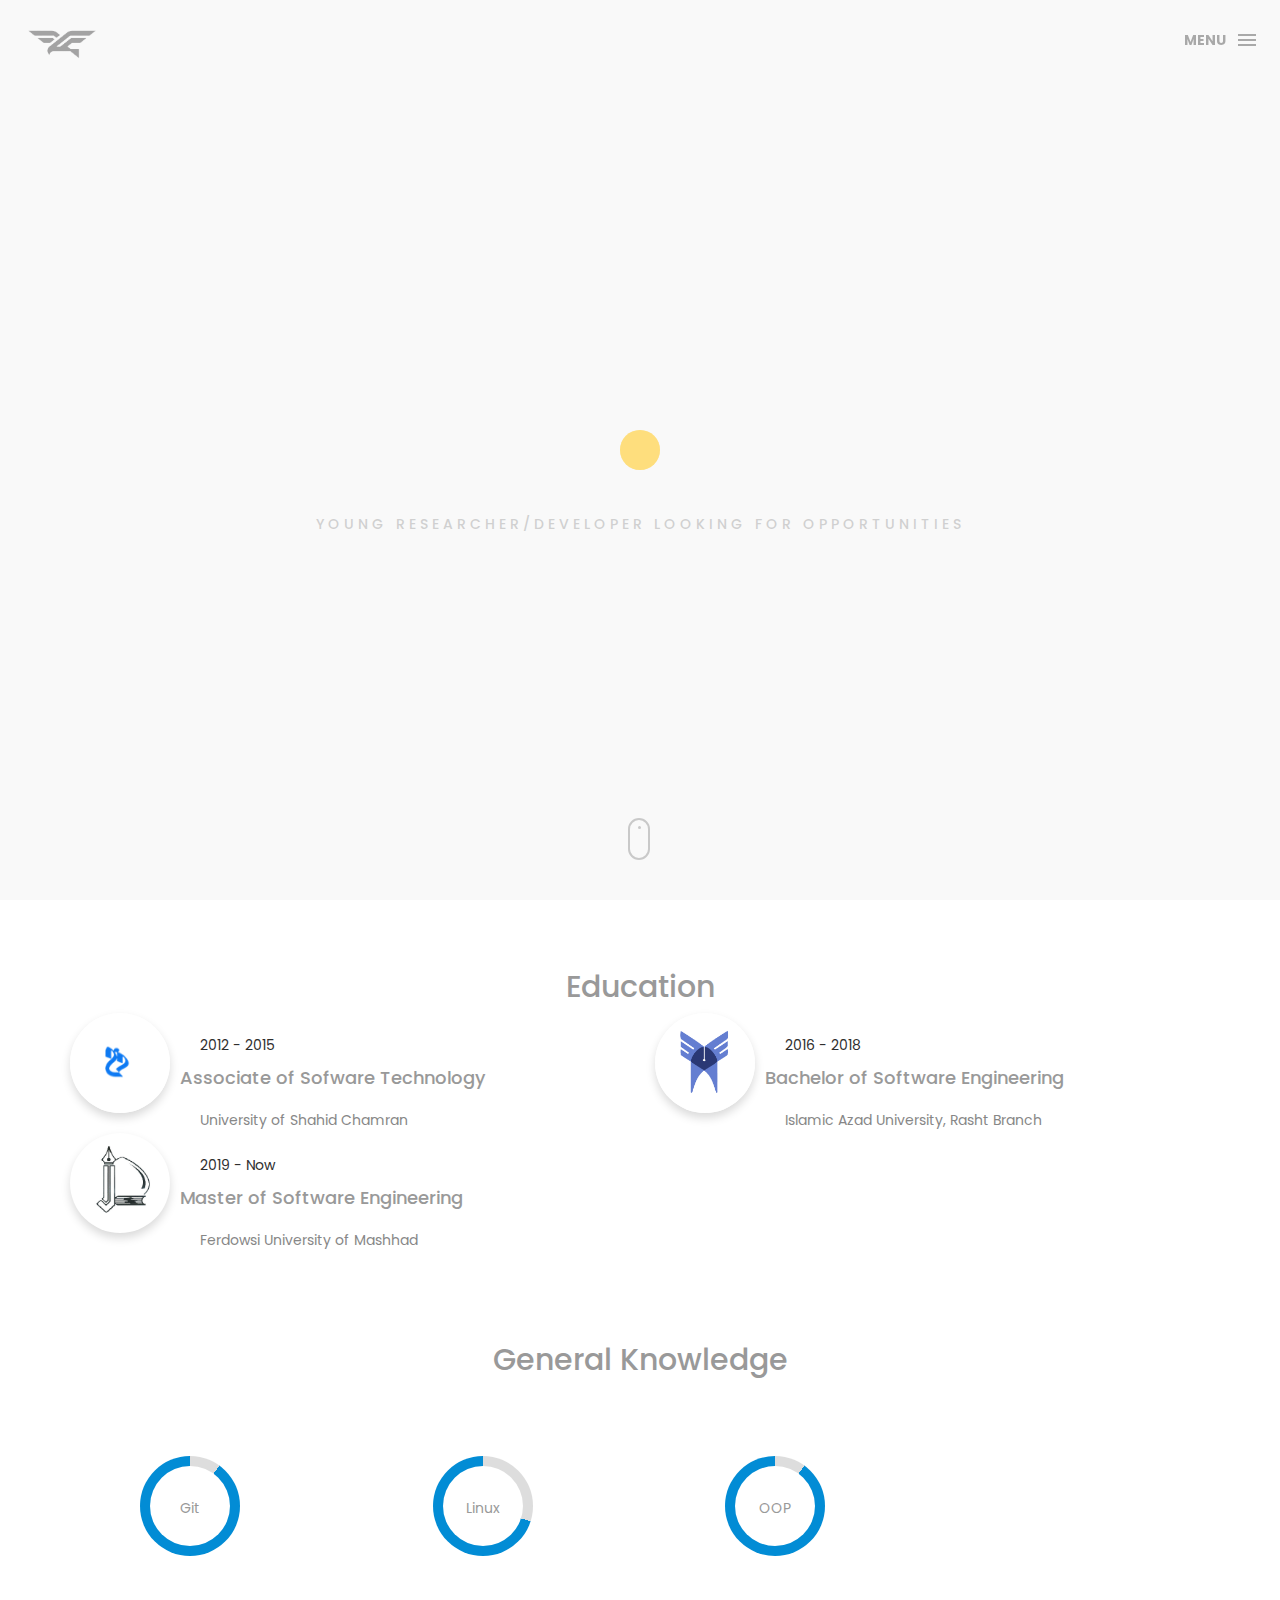
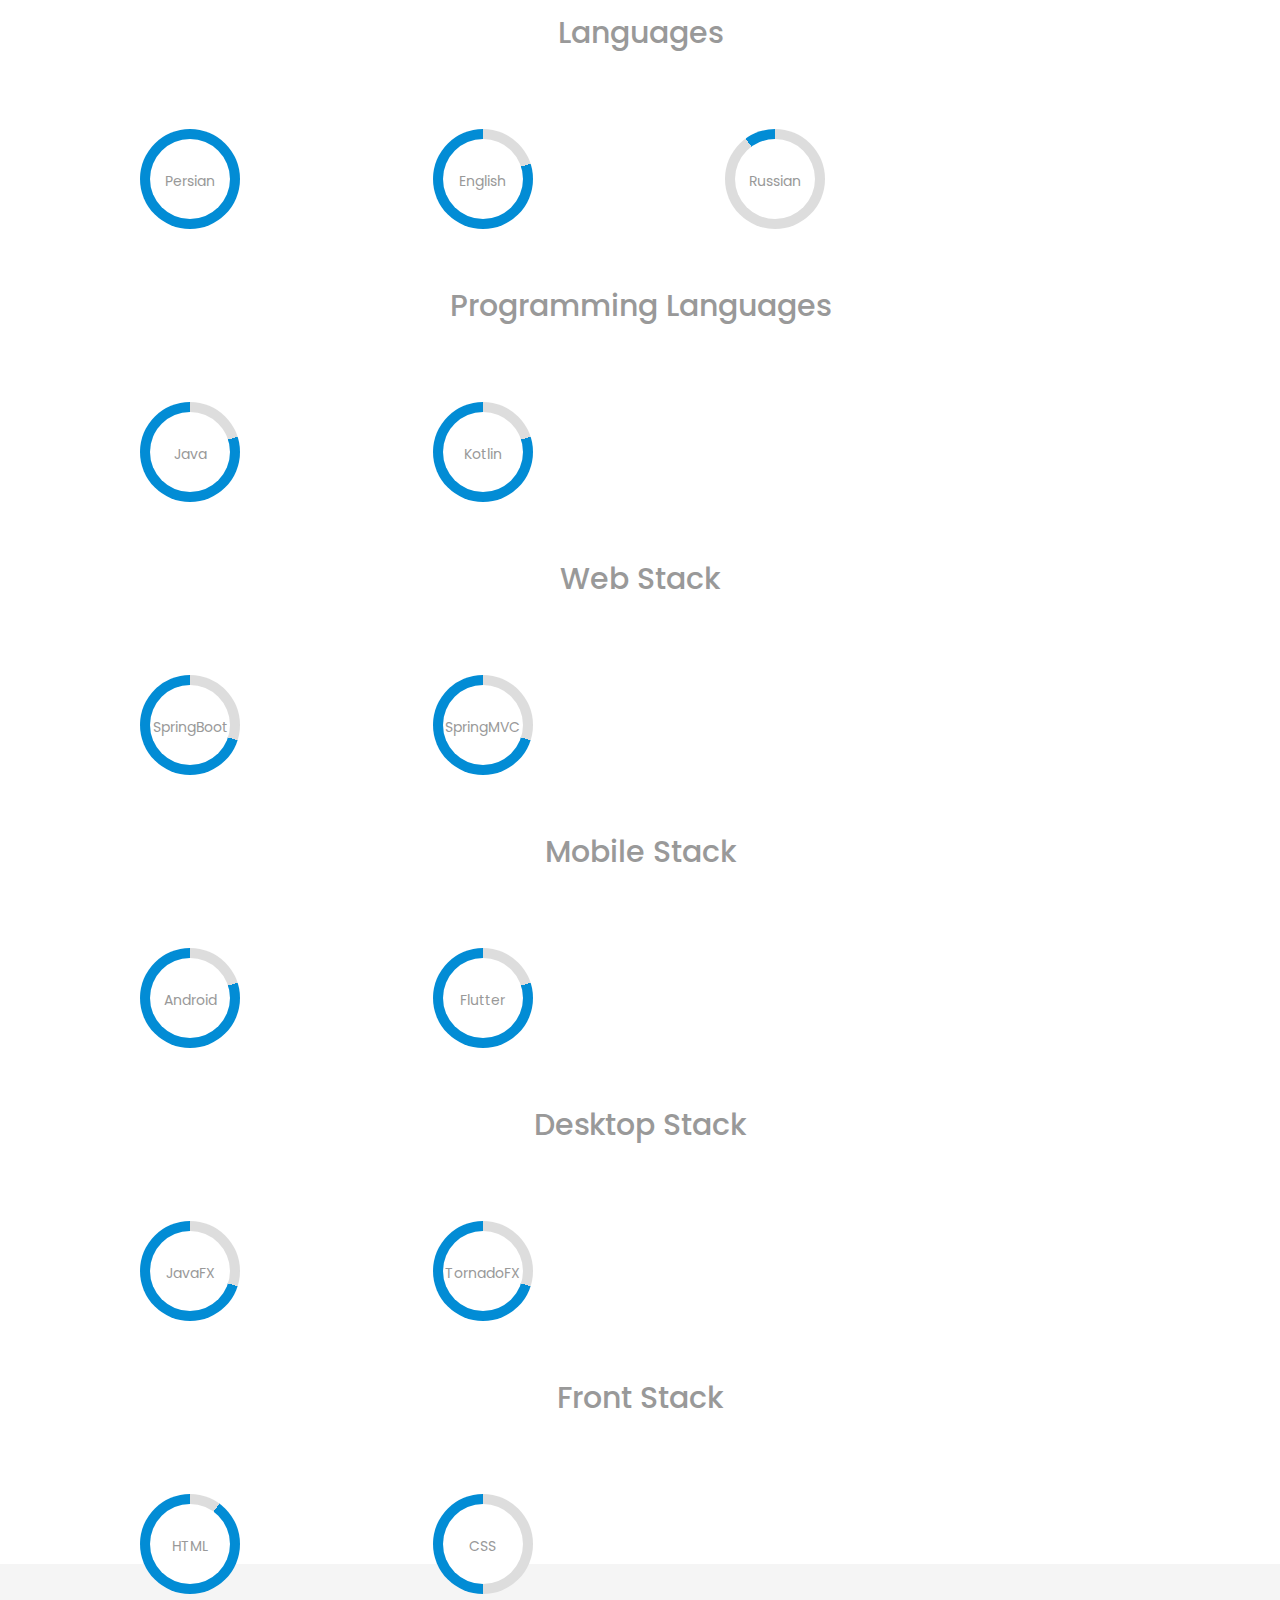
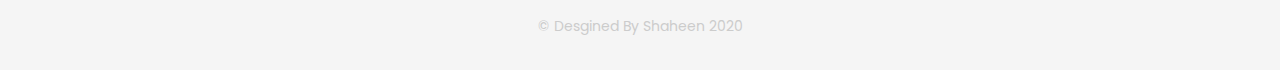
<file: index.html>
<!DOCTYPE html>
<html lang="en">

<head>
    <meta charset="utf-8">
    <meta http-equiv="X-UA-Compatible" content="IE=edge">
    <meta name="viewport" content="width=device-width, initial-scale=1">
    <!-- The above 3 meta tags *must* come first in the head; any other head content must come *after* these tags -->
    <title>Shaheen Zahedi Personal Intro.</title>
    <link rel="icon" href="img/fav.png" type="image/x-icon">

    <!-- Bootstrap -->
    <link href="css/bootstrap.min.css" rel="stylesheet">
    <link href="ionicons/css/ionicons.min.css" rel="stylesheet">
    <link href="css/skills.css" rel="stylesheet">

    <!-- main css -->
    <link href="css/style.css" rel="stylesheet">


    <!-- modernizr -->
    <script src="js/modernizr.js"></script>

    <!-- HTML5 shim and Respond.js for IE8 support of HTML5 elements and media queries -->
    <!-- WARNING: Respond.js doesn't work if you view the page via file:// -->
    <!--[if lt IE 9]>
      <script src="https://oss.maxcdn.com/html5shiv/3.7.2/html5shiv.min.js"></script>
      <script src="https://oss.maxcdn.com/respond/1.4.2/respond.min.js"></script>
    <![endif]-->
</head>

<body>

    <!-- Preloader -->
    <div id="preloader">
        <div class="pre-container">
            <div class="spinner">
                <div class="double-bounce1"></div>
                <div class="double-bounce2"></div>
            </div>
        </div>
    </div>
    <!-- end Preloader -->

    <div class="container-fluid">
        <!-- box header -->
        <header class="box-header">
            <div class="box-logo">
                <a href="index.html"><img src="img/logo.png" width="80" alt="Logo"></a>
            </div>
            <!-- box-nav -->
            <a class="box-primary-nav-trigger" href="#0">
                <span class="box-menu-text">Menu</span><span class="box-menu-icon"></span>
            </a>
            <!-- box-primary-nav-trigger -->
        </header>
        <!-- end box header -->

        <!-- nav -->
        <nav>
            <ul class="box-primary-nav">
                <li class="box-label">About me</li>

                <li><a href="index.html">Home</a> <i class="ion-ios-circle-filled color"></i></li>
                <li><a href="portfolio.html">Screenshots</a></li>
                <li><a href="blog.html">Articles</a></li>
                <li><a href="about.html">About me</a></li>
                <li><a href="contact.html">Contact me</a></li>



                <li class="box-label">Follow me</li>

                <li class="box-social"><a href="https://join.skype.com/invite/gCTrjP0ahNda"><i class="ion-social-skype"></i></a></li>
                <li class="box-social"><a href="https://www.instagram.com/shaheenzahedi/"><i class="ion-social-instagram-outline"></i></a></li>
                <li class="box-social"><a href="https://github.com/shaheenzahedi"><i class="ion-social-github"></i></a></li>
                <li class="box-social"><a href="https://www.linkedin.com/in/shaheen-zahedi"><i class="ion-social-linkedin"></i></a></li>
            </ul>
        </nav>
        <!-- end nav -->

        <!-- box-intro -->
        <section class="box-intro">
            <div class="table-cell">
                <h1 class="box-headline letters rotate-2">
                    <span class="box-words-wrapper">
                        <b class="is-visible">coding.</b>
                        <b>&nbsp;&nbsp;&nbsp;&nbsp;design.</b>
                        <b>research.</b>
                    </span>
		        </h1>
                <h5>Young researcher/developer looking for opportunities</h5>
            </div>

            <div class="mouse">
                <div class="scroll"></div>
            </div>
        </section>
        <!-- end box-intro -->
    </div>
    <!-- education -->
    <section class="section position-relative">
        <div class="container">
            <div class="row">
                <div class="col-lg-12 text-center">
                    <h2 class="section-title marginer">Education</h2>
                </div>
                <div class="col-lg-6 col-md-6 mb-80">
                    <div class="d-flex">
                        <div class="mr-lg-5 mr-3">
                            <img src="img/chamran.png"
                                 class="icon icon-light icon-bg bg-white shadow rounded-circle d-block"
                                 alt="chamran university">
                        </div>
                        <div>
                            <p class="text-dark mb-1">2012 - 2015</p>
                            <h4>Associate of Sofware Technology</h4>
                            <p class="mb-0 text-light">University of Shahid Chamran</p>
                        </div>
                    </div>
                </div>
                <div class="col-lg-6 col-md-6 mb-80">
                    <div class="d-flex">
                        <div class="mr-lg-5 mr-3">
                            <img src="img/iau.png"
                                 class="icon icon-light icon-bg bg-white shadow rounded-circle d-block"/>
                        </div>
                        <div>
                            <p class="text-dark mb-1">2016 - 2018</p>
                            <h4>Bachelor of Software Engineering</h4>
                            <p class="mb-0 text-light">Islamic Azad University, Rasht Branch</p>
                        </div>
                    </div>
                </div>
                <div class="col-lg-6 col-md-6 mb-80">
                    <div class="d-flex">
                        <div class="mr-lg-5 mr-3">
                            <img src="img/fum.png"
                                 class="icon icon-light icon-bg bg-white shadow rounded-circle d-block"></i>
                        </div>
                        <div>
                            <p class="text-dark mb-1">2019 - Now</p>
                            <h4>Master of Software Engineering</h4>
                            <p class="mb-0 text-light">Ferdowsi University of Mashhad</p>
                        </div>
                    </div>
                </div>

            </div>
        </div>
    </section>

    <!--Skills-->
    <section class="section">
        <div class="container">
            <div class="row">
                <div class="col-lg-12 text-center marginer">
                    <h2 class="section-title">General Knowledge</h2>
                </div>
                <div class="col-lg-3 col-sm-6 mb-4 mb-lg-0">
                    <div class="radialProgressBar progress-90">
                        <div class="overlay">Git</div>
                    </div>
                </div>
                <div class="col-lg-3 col-sm-6 mb-4 mb-lg-0">
                    <div class="radialProgressBar progress-70">
                        <div class="overlay">Linux</div>
                    </div>
                </div>
                <div class="col-lg-3 col-sm-6 mb-4 mb-lg-0">
                    <div class="radialProgressBar progress-90">
                        <div class="overlay">OOP</div>
                    </div>
                </div>

            </div>
            <div class="row">
                <div class="col-lg-12 text-center marginer">
                    <h2 class="section-title">Languages</h2>
                </div>
                <div class="col-lg-3 col-sm-6 mb-4 mb-lg-0">
                    <div class="radialProgressBar progress-100">
                        <div class="overlay">Persian</div>
                    </div>
                </div>
                <div class="col-lg-3 col-sm-6 mb-4 mb-lg-0">
                    <div class="radialProgressBar progress-80">
                        <div class="overlay">English</div>
                    </div>
                </div>
                <div class="col-lg-3 col-sm-6 mb-4 mb-lg-0">
                    <div class="radialProgressBar progress-10">
                        <div class="overlay">Russian</div>
                    </div>
                </div>
            </div>
            <div class="row">
                <div class="col-lg-12 text-center marginer">
                    <h2 class="section-title">Programming Languages</h2>
                </div>
                <div class="col-lg-3 col-sm-6 mb-4 mb-lg-0">
                    <div class="radialProgressBar progress-80">
                        <div class="overlay">Java</div>
                    </div>
                </div>
                <div class="col-lg-3 col-sm-6 mb-4 mb-lg-0">
                    <div class="radialProgressBar progress-80">
                        <div class="overlay">Kotlin</div>
                    </div>
                </div>
            </div>
            <div class="row">
                <div class="col-lg-12 text-center marginer">
                    <h2 class="section-title">Web Stack</h2>
                </div>
                <div class="col-lg-3 col-sm-6 mb-4 mb-lg-0">
                    <div class="radialProgressBar progress-70">
                        <div class="overlay">SpringBoot</div>
                    </div>
                </div>
                <div class="col-lg-3 col-sm-6 mb-4 mb-lg-0">
                    <div class="radialProgressBar progress-70">
                        <div class="overlay">SpringMVC</div>
                    </div>
                </div>
            </div>
            <div class="row">
                <div class="col-lg-12 text-center marginer">
                    <h2 class="section-title">Mobile Stack</h2>
                </div>

                <div class="col-lg-3 col-sm-6 mb-4 mb-lg-0">
                    <div class="radialProgressBar progress-80">
                        <div class="overlay">Android</div>
                    </div>
                </div>
                <div class="col-lg-3 col-sm-6 mb-4 mb-lg-0">
                    <div class="radialProgressBar progress-80">
                        <div class="overlay">Flutter</div>
                    </div>
                </div>
            </div>
            <div class="row">
                <div class="col-lg-12 text-center marginer">
                    <h2 class="section-title">Desktop Stack</h2>
                </div>
                <div class="col-lg-3 col-sm-6 mb-4 mb-lg-0">
                    <div class="radialProgressBar progress-70">
                        <div class="overlay">JavaFX</div>
                    </div>
                </div>
                <div class="col-lg-3 col-sm-6 mb-4 mb-lg-0">
                    <div class="radialProgressBar progress-70">
                        <div class="overlay">TornadoFX</div>
                    </div>
                </div>
            </div>
            <div class="row">
                <div class="col-lg-12 text-center marginer">
                    <h2 class="section-title">Front Stack</h2>
                </div>
                <div class="col-lg-3 col-sm-6 mb-4 mb-lg-0">
                    <div class="radialProgressBar progress-90">
                        <div class="overlay">HTML</div>
                    </div>
                </div>
                <div class="col-lg-3 col-sm-6 mb-4 mb-lg-0">
                    <div class="radialProgressBar progress-50">
                        <div class="overlay">CSS</div>
                    </div>
                </div>
            </div>

        </div>



    <!-- footer -->
    <footer>
        <div class="container-fluid">
            <p class="copyright">© Desgined By Shaheen 2020</p>
        </div>
    </footer>
    <!-- end footer -->

    <!-- back to top -->
    <a href="#0" class="cd-top"><i class="ion-android-arrow-up"></i></a>
    <!-- end back to top -->



    <!-- jQuery -->
    <script src="js/jquery-2.1.1.js"></script>
    <!--  plugins -->
    <script src="js/bootstrap.min.js"></script>
    <script src="js/menu.js"></script>
    <script src="js/animated-headline.js"></script>
    <script src="js/isotope.pkgd.min.js"></script>


    <!--  custom script -->
    <script src="js/custom.js"></script>
    
    <!-- google analytics  -->
    <script>
        (function (i, s, o, g, r, a, m) {
            i['GoogleAnalyticsObject'] = r;
            i[r] = i[r] || function () {
                (i[r].q = i[r].q || []).push(arguments)
            }, i[r].l = 1 * new Date();
            a = s.createElement(o),
                m = s.getElementsByTagName(o)[0];
            a.async = 1;
            a.src = g;
            m.parentNode.insertBefore(a, m)
        })(window, document, 'script', 'https://www.google-analytics.com/analytics.js', 'ga');

        ga('create', 'UA-76796224-1', 'auto');
        ga('send', 'pageview');
    </script>

</body>

</html>
</file>
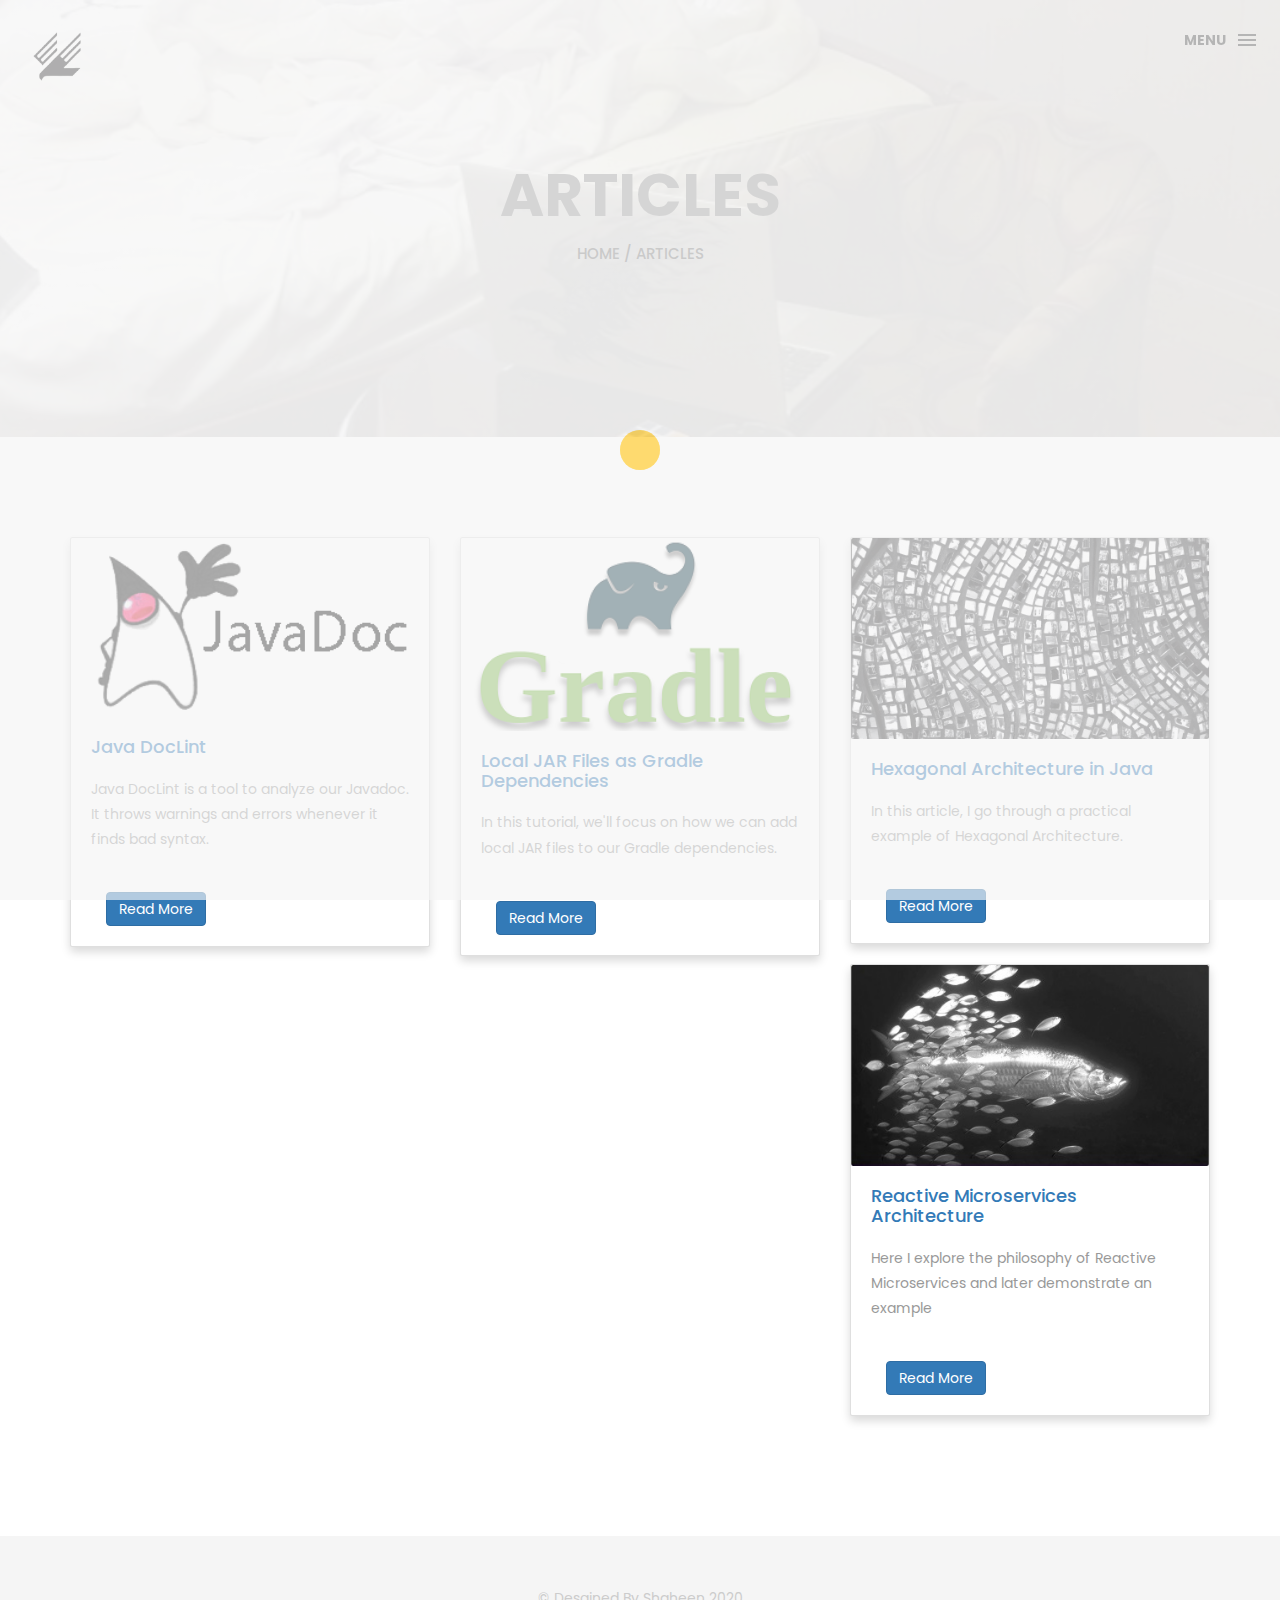
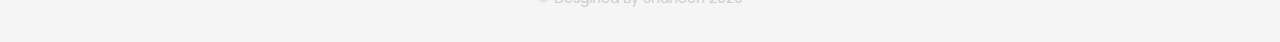
<file: blog.html>
<!DOCTYPE html>
<html lang="en">

<head>
    <meta charset="utf-8">
    <meta http-equiv="X-UA-Compatible" content="IE=edge">
    <meta name="viewport" content="width=device-width, initial-scale=1">
    <!-- The above 3 meta tags *must* come first in the head; any other head content must come *after* these tags -->

    <title>Personal Blog about recent events</title>
    <link rel="icon" href="img/fav.png" type="image/x-icon">

    <!-- Bootstrap -->
    <link href="css/bootstrap.min.css" rel="stylesheet">
    <link href="ionicons/css/ionicons.min.css" rel="stylesheet">

    <!-- main css -->
    <link href="css/style.css" rel="stylesheet">


    <!-- modernizr -->
    <script src="js/modernizr.js"></script>

    <!-- HTML5 shim and Respond.js for IE8 support of HTML5 elements and media queries -->
    <!-- WARNING: Respond.js doesn't work if you view the page via file:// -->
    <!--[if lt IE 9]>
    <script src="https://oss.maxcdn.com/html5shiv/3.7.2/html5shiv.min.js"></script>
    <script src="https://oss.maxcdn.com/respond/1.4.2/respond.min.js"></script>
    <![endif]-->
</head>

<body>

<!-- Preloader -->
<div id="preloader">
    <div class="pre-container">
        <div class="spinner">
            <div class="double-bounce1"></div>
            <div class="double-bounce2"></div>
        </div>
    </div>
</div>
<!-- end Preloader -->

<div class="container-fluid">
    <!-- box header -->
    <header class="box-header">
        <div class="box-logo">
            <a href="index.html"><img src="img/logo3.png" width="80" alt="Logo"></a>
        </div>
        <!-- box-nav -->
        <a class="box-primary-nav-trigger" href="#0">
            <span class="box-menu-text">Menu</span><span class="box-menu-icon"></span>
        </a>
        <!-- box-primary-nav-trigger -->
    </header>
    <!-- end box header -->

    <!-- nav -->
    <nav>
        <ul class="box-primary-nav">
            <li class="box-label">About me</li>

            <li><a href="index.html">Home</a></li>
            <li><a href="portfolio.html">portfolio</a></li>
            <li><a href="blog.html">articles</a><i class="ion-ios-circle-filled color"></i></li>
            <li><a href="about.html">About me</a></li>
            <li><a href="contact.html">contact me</a></li>


            <li class="box-label">Follow me</li>

            <li class="box-social"><a href="https://join.skype.com/invite/gCTrjP0ahNda"><i class="ion-social-skype"></i></a></li>
            <li class="box-social"><a href="https://www.instagram.com/shaheenzahedi/"><i class="ion-social-instagram-outline"></i></a></li>
            <li class="box-social"><a href="https://github.com/shaheenzahedi"><i class="ion-social-github"></i></a></li>
            <li class="box-social"><a href="https://www.linkedin.com/in/shaheen-zahedi"><i class="ion-social-linkedin"></i></a></li>
        </ul>
    </nav>
    <!-- end nav -->
</div>

<!-- top bar -->
<div class="top-bar">
    <h1>Articles</h1>
    <p><a href="#">Home</a> / Articles</p>
</div>
<!-- end top bar -->

<div class="container main-container">
    <!-- blog -->
    <section class="section">
        <div class="container">
            <div class="row">
                <div class="divcard col-lg-4 col-sm-6 mb-4">
                    <article class="card shadow">
                        <img class="rounded card-img-top" src="img/blog/javadoc.png" alt="post-thumb">
                        <div class="card-body">
                            <h4 class="card-title"><a class="text-dark" target="_blank" href="https://www.baeldung.com/java-doclint">Java DocLint</a>
                            </h4>
                            <p class="cars-text">Java DocLint is a tool to analyze our Javadoc. It throws warnings and errors whenever it finds bad syntax.</p>
                            <div class="col-md-12">
                                <a target="_blank" href="https://www.baeldung.com/java-doclint" class="btn btn-primary read-more">Read More</a>
                            </div>
                        </div>
                    </article>
                </div>
                <div class="divcard col-lg-4 col-sm-6 mb-4">
                    <article class="card shadow">
                        <img class="rounded card-img-top" src="img/blog/gradle.png" alt="post-thumb">
                        <div class="card-body">
                            <h4 class="card-title"><a class="text-dark" target="_blank" href="https://www.baeldung.com/gradle-dependencies-local-jar">Local JAR Files as Gradle Dependencies</a>
                            </h4>
                            <p class="cars-text">In this tutorial, we'll focus on how we can add local JAR files to our Gradle dependencies.</p>
                            <div class="col-md-12">
                                <a target="_blank" href="https://www.baeldung.com/gradle-dependencies-local-jar" class="btn btn-primary read-more">Read More</a>
                            </div>
                        </div>
                    </article>
                </div>
                <div class="divcard col-lg-4 col-sm-6 mb-4">
                    <article class="card shadow">
                        <img class="rounded card-img-top" src="img/blog/07.jpg" alt="post-thumb">
                        <div class="card-body">
                            <h4 class="card-title"><a class="text-dark" target="_blank" href="https://shaheen-zahedi.medium.com/hexagonal-architecture-in-java-7f6e0ee3296b">Hexagonal Architecture in Java</a>
                            </h4>
                            <p class="cars-text">In this article, I go through a practical example of Hexagonal Architecture.</p>
                            <div class="col-md-12">
                                <a target="_blank" href="https://shaheen-zahedi.medium.com/hexagonal-architecture-in-java-7f6e0ee3296b" class="btn btn-primary read-more">Read More</a>
                            </div>
                        </div>
                    </article>
                </div>

                <div class="divcard col-lg-4 col-sm-6 mb-4">
                    <article class="card shadow">
                        <img class="rounded card-img-top" src="img/blog/05.jpg" alt="post-thumb">
                        <div class="card-body">
                            <h4 class="card-title"><a class="text-dark" target="_blank" href="https://medium.com/@shaheenzahedi/reactive-microservices-4f60b57d8248">Reactive Microservices Architecture</a>
                            </h4>
                            <p class="cars-text">Here I explore the philosophy of Reactive Microservices and later demonstrate an example</p>
                            <div class="col-md-12">
                                <a target="_blank" href="https://medium.com/@shaheenzahedi/reactive-microservices-4f60b57d8248" class="btn btn-primary read-more">Read More</a>
                            </div>
                        </div>
                    </article>
                </div>
<!--                <div class="divcard col-lg-4 col-sm-6 mb-4">-->
<!--                    <article class="card shadow">-->
<!--                        <img class="rounded card-img-top" src="img/blog/03.jpg" alt="post-thumb">-->
<!--                        <div class="card-body">-->
<!--                            <h4 class="card-title"><a class="text-dark" href="blog-single.html">Most Creative App</a>-->
<!--                            </h4>-->
<!--                            <p class="cars-text">Winning the most creative android application for <a href="rayka.html">Rayka</a> Apllication, the event has been held in Elecomp local event.</p>-->
<!--                            <div class="col-md-12">-->
<!--                                <a href="#" class="btn btn-primary read-more">Read More</a>-->
<!--                            </div>-->
<!--                        </div>-->
<!--                    </article>-->
<!--                </div>-->
<!--                <div class="divcard col-lg-4 col-sm-6 mb-4">-->
<!--                    <article class="card shadow">-->
<!--                        <img class="rounded card-img-top" src="img/blog/01.jpg" alt="post-thumb">-->
<!--                        <div class="card-body">-->
<!--                            <h4 class="card-title"><a class="text-dark" href="blog-single.html">Local Conference on Rayka Application </a>-->
<!--                            </h4>-->
<!--                            <p class="cars-text"><a href="nazem.html">Rayka</a> is an investment application, it is a workshop event for this application held by local IRS organization. </p>-->
<!--                            <div class="col-md-12">-->
<!--                                <a href="#" class="btn btn-primary read-more">Read More</a>-->
<!--                            </div>-->
<!--                        </div>-->
<!--                    </article>-->
<!--                </div>-->
<!--                <div class="divcard col-lg-4 col-sm-6 mb-4">-->
<!--                    <article class="card shadow">-->
<!--                        <img class="rounded card-img-top" src="img/blog/04.jpg" alt="post-thumb">-->
<!--                        <div class="card-body">-->
<!--                            <h4 class="card-title"><a class="text-dark" href="blog-single.html">Start-Up event Judging</a>-->
<!--                            </h4>-->
<!--                            <p class="cars-text">Poul  star is an organization for accelerating young start-ups, this is an event for choosing the best start-up reward</p>-->
<!--                            <div class="col-md-12">-->
<!--                                <a href="#" class="btn btn-primary read-more">Read More</a>-->
<!--                            </div>-->
<!--                        </div>-->
<!--                    </article>-->
<!--                </div>-->
<!--                <div class="divcard col-lg-4 col-sm-6 mb-4">-->
<!--                    <article class="card shadow">-->
<!--                        <img class="rounded card-img-top" src="img/blog/06.jpg" alt="post-thumb">-->
<!--                        <div class="card-body">-->
<!--                            <h4 class="card-title"><a class="text-dark" href="blog-single.html">Building Microservices: Designing Fine-Grained Systems</a>-->
<!--                            </h4>-->
<!--                            <p class="cars-text">Author Sam Newman provides you with a firm grounding in the concepts while diving into current solutions for modeling, integrating, testing, deploying, and monitoring your own autonomous services. You'll follow a fictional company throughout the book to learn how building a microservice architecture affects a single domain.</p>-->
<!--                            <div class="col-md-12">-->
<!--                                <a href="#" class="btn btn-primary read-more">Read More</a>-->
<!--                            </div>-->
<!--                        </div>-->
<!--                    </article>-->
<!--                </div>-->

            </div>
        </div>
    </section>
    <!-- /blog -->
    <!--        <div class="clearfix">-->

    <!--            &lt;!&ndash; service-box &ndash;&gt;-->
    <!--            <div class="col-md-4 service-box">-->
    <!--                <i class="ion-android-favorite-outline size-50"></i>-->
    <!--                <h3>Responsive Design</h3>-->
    <!--                <div class="h-10"></div>-->
    <!--                <p>Lorem ipsum dolor sit amet, consectetur adipiscing elit. Aliter enim nosmet ipsos nosse non possumus. Inscite autem medicinae </p>-->
    <!--            </div>-->
    <!--            &lt;!&ndash; end service-box &ndash;&gt;-->

    <!--            &lt;!&ndash; service-box &ndash;&gt;-->
    <!--            <div class="col-md-4 service-box">-->
    <!--                <i class="ion-android-options size-50"></i>-->
    <!--                <h3>Easy Customization</h3>-->
    <!--                <div class="h-10"></div>-->
    <!--                <p>Lorem ipsum dolor sit amet, consectetur adipiscing elit. Aliter enim nosmet ipsos nosse non possumus. Inscite autem medicinae </p>-->
    <!--            </div>-->
    <!--            &lt;!&ndash; end service-box &ndash;&gt;-->

    <!--            &lt;!&ndash; service-box &ndash;&gt;-->
    <!--            <div class="col-md-4  service-box">-->
    <!--                <i class="ion-android-checkmark-circle size-50"></i>-->
    <!--                <h3>Creative Design</h3>-->
    <!--                <div class="h-10"></div>-->
    <!--                <p>Lorem ipsum dolor sit amet, consectetur adipiscing elit. Aliter enim nosmet ipsos nosse non possumus. Inscite autem medicinae </p>-->
    <!--            </div>-->
    <!--            &lt;!&ndash; end service-box &ndash;&gt;-->

    <!--            &lt;!&ndash; service-box &ndash;&gt;-->
    <!--            <div class="col-md-4  service-box">-->
    <!--                <i class="ion-ios-pulse-strong size-50"></i>-->
    <!--                <h3>user friendly</h3>-->
    <!--                <div class="h-10"></div>-->
    <!--                <p>Lorem ipsum dolor sit amet, consectetur adipiscing elit. Aliter enim nosmet ipsos nosse non possumus. Inscite autem medicinae </p>-->
    <!--            </div>-->
    <!--            &lt;!&ndash; end service-box &ndash;&gt;-->

    <!--            &lt;!&ndash; service-box &ndash;&gt;-->
    <!--            <div class="col-md-4  service-box">-->
    <!--                <i class="ion-earth size-50"></i>-->
    <!--                <h3>fully customizible</h3>-->
    <!--                <div class="h-10"></div>-->
    <!--                <p>Lorem ipsum dolor sit amet, consectetur adipiscing elit. Aliter enim nosmet ipsos nosse non possumus. Inscite autem medicinae </p>-->
    <!--            </div>-->
    <!--            &lt;!&ndash; end service-box &ndash;&gt;-->

    <!--            &lt;!&ndash; service-box &ndash;&gt;-->
    <!--            <div class="col-md-4  service-box">-->
    <!--                <i class="ion-speedometer size-50"></i>-->
    <!--                <h3>retina ready</h3>-->
    <!--                <div class="h-10"></div>-->
    <!--                <p>Lorem ipsum dolor sit amet, consectetur adipiscing elit. Aliter enim nosmet ipsos nosse non possumus. Inscite autem medicinae </p>-->
    <!--            </div>-->
    <!-- end service-box -->

</div>
</div>


<!-- footer -->
<footer>
    <div class="container-fluid">
        <p class="copyright">© Desgined By Shaheen 2020</p>
    </div>
</footer>
<!-- end footer -->

<!-- back to top -->
<a href="#0" class="cd-top"><i class="ion-android-arrow-up"></i></a>
<!-- end back to top -->


<!-- jQuery -->
<script src="js/jquery-2.1.1.js"></script>
<!--  plugins -->
<script src="js/bootstrap.min.js"></script>
<script src="js/menu.js"></script>
<script src="js/animated-headline.js"></script>
<script src="js/isotope.pkgd.min.js"></script>


<!--  custom script -->
<script src="js/custom.js"></script>

<!-- google analytics  -->
<script>
    (function (i, s, o, g, r, a, m) {
        i['GoogleAnalyticsObject'] = r;
        i[r] = i[r] || function () {
            (i[r].q = i[r].q || []).push(arguments)
        }, i[r].l = 1 * new Date();
        a = s.createElement(o),
            m = s.getElementsByTagName(o)[0];
        a.async = 1;
        a.src = g;
        m.parentNode.insertBefore(a, m)
    })(window, document, 'script', 'https://www.google-analytics.com/analytics.js', 'ga');

    ga('create', 'UA-76796224-1', 'auto');
    ga('send', 'pageview');
</script>

</body>

</html>
</file>
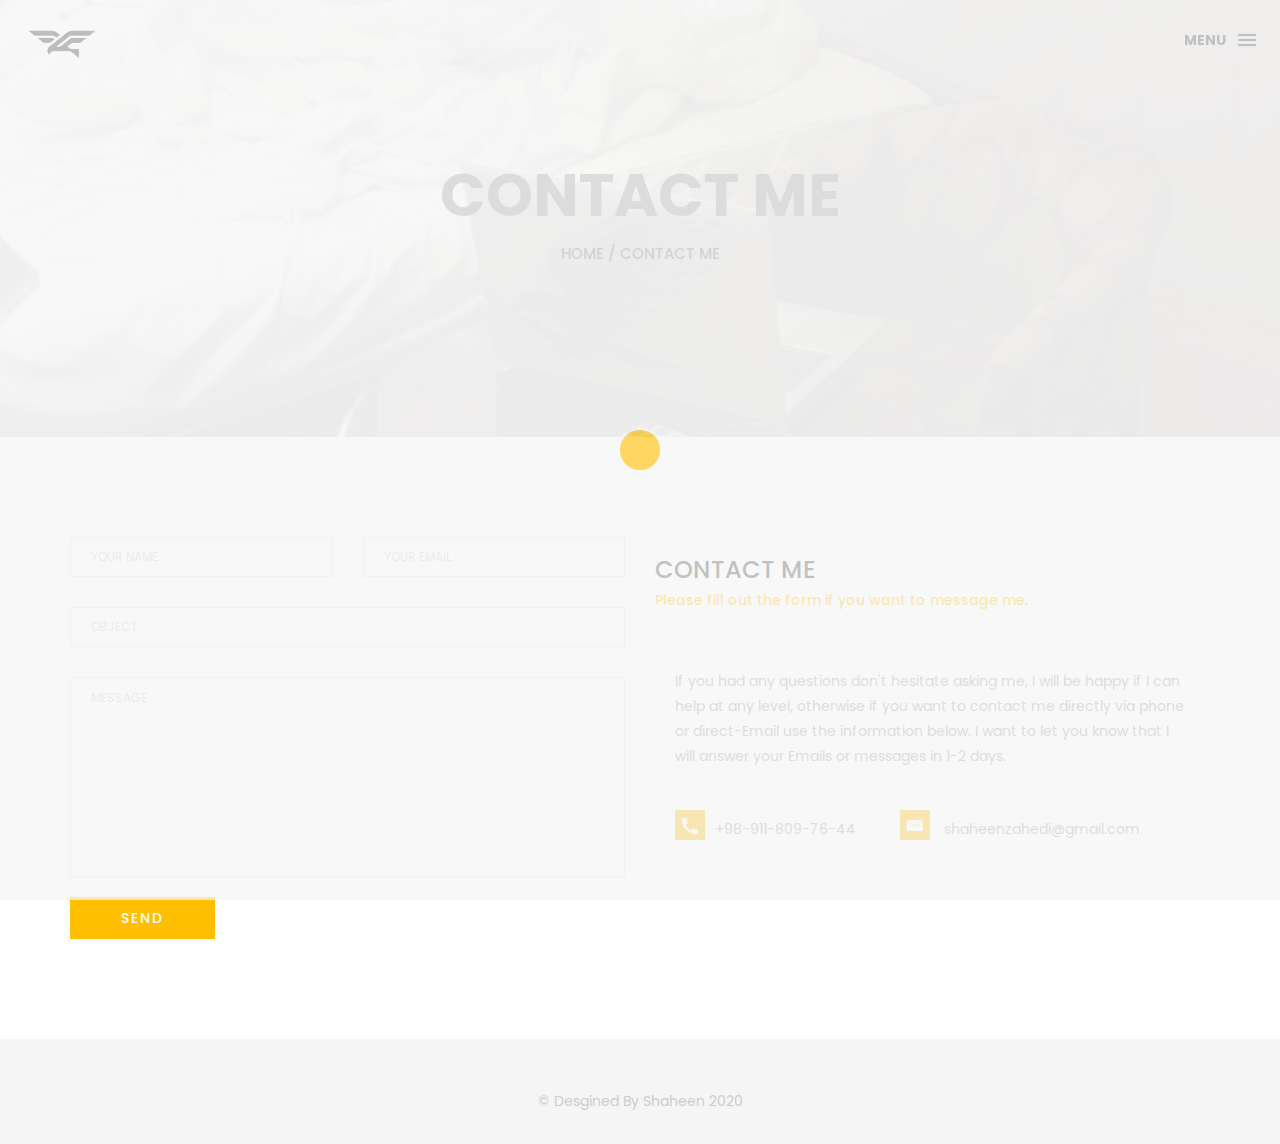
<file: contact.html>
<!DOCTYPE html>
<html lang="en">

<head>
    <meta charset="utf-8">
    <meta http-equiv="X-UA-Compatible" content="IE=edge">
    <meta name="viewport" content="width=device-width, initial-scale=1">
    <!-- The above 3 meta tags *must* come first in the head; any other head content must come *after* these tags -->
    <title>Contact Me</title>

    <!-- Bootstrap -->
    <link href="css/bootstrap.min.css" rel="stylesheet">
    <link href="ionicons/css/ionicons.min.css" rel="stylesheet">
    <link rel="icon" href="img/fav.png" type="image/x-icon">

    <!-- main css -->
    <link href="css/style.css" rel="stylesheet">


    <!-- modernizr -->
    <script src="js/modernizr.js"></script>

    <!-- HTML5 shim and Respond.js for IE8 support of HTML5 elements and media queries -->
    <!-- WARNING: Respond.js doesn't work if you view the page via file:// -->
    <!--[if lt IE 9]>
      <script src="https://oss.maxcdn.com/html5shiv/3.7.2/html5shiv.min.js"></script>
      <script src="https://oss.maxcdn.com/respond/1.4.2/respond.min.js"></script>
    <![endif]-->
</head>

<body>

    <!-- Preloader -->
    <div id="preloader">
        <div class="pre-container">
            <div class="spinner">
                <div class="double-bounce1"></div>
                <div class="double-bounce2"></div>
            </div>
        </div>
    </div>
    <!-- end Preloader -->

    <div class="container-fluid">
        <!-- box-header -->
        <header class="box-header">
            <div class="box-logo">
                <a href="index.html"><img src="img/logo.png" width="80" alt="Logo"></a>
            </div>
            <!-- box-nav -->
            <a class="box-primary-nav-trigger" href="#0">
                <span class="box-menu-text">Menu</span><span class="box-menu-icon"></span>
            </a>
            <!-- box-primary-nav-trigger -->
        </header>
        <!-- end box-header -->

        <!-- nav -->
        <nav>
            <ul class="box-primary-nav">
                <li class="box-label">About me</li>

                <li><a href="index.html">Home</a></li>
                <li><a href="portfolio.html">portfolio</a></li>
                <li><a href="blog.html">articles</a></li>
                <li><a href="about.html">About me</a></li>
                <li><a href="contact.html">contact me</a><i class="ion-ios-circle-filled color"></i></li>



                <li class="box-label">Follow me</li>

                <li class="box-social"><a href="https://join.skype.com/invite/gCTrjP0ahNda"><i class="ion-social-skype"></i></a></li>
                <li class="box-social"><a href="https://www.instagram.com/shaheenzahedi/"><i class="ion-social-instagram-outline"></i></a></li>
                <li class="box-social"><a href="https://github.com/shaheenzahedi"><i class="ion-social-github"></i></a></li>
                <li class="box-social"><a href="https://www.linkedin.com/in/shaheen-zahedi"><i class="ion-social-linkedin"></i></a></li>
            </ul>
        </nav>
        <!-- end nav -->

    </div>

    <!-- top bar -->
    <div class="top-bar">
        <h1>contact Me</h1>
        <p><a href="#">Home</a> / Contact Me</p>
    </div>
    <!-- end top bar -->

    <!-- main-container -->
    <div class="container main-container">
        <div class="col-md-6">
            <form action="https://formspree.io/maydelwd" method="post">
                <div class="row">
                    <div class="col-md-6">
                        <div class="input-contact">
                            <input type="text" name="name">
                            <span>your name</span>
                        </div>
                    </div>
                    <div class="col-md-6">
                        <div class="input-contact">
                            <input type="text" name="email">
                            <span>your email</span>
                        </div>
                    </div>
                    <div class="col-md-12">
                        <div class="input-contact">
                            <input type="text" name="object">
                            <span>object</span>
                        </div>
                    </div>
                    <div class="col-md-12">
                        <div class="textarea-contact">
                            <textarea name="message"></textarea>
                            <span>message</span>
                        </div>
                    </div>
                    <div class="col-md-12">
                        <input class="btn btn-box" type="submit" value="Send">
                    </div>
                </div>
            </form>
        </div>

        <div class="col-md-6">
            <h3 class="text-uppercase">contact me</h3>
            <h5>Please fill out the form if you want to message me.</h5>
            <div class="h-30"></div>
            <p>If you had any questions don't hesitate asking me, I will be happy if I can help at any level, otherwise if you want to contact me directly via phone or direct-Email use the information below. I want to let you know that I will answer your Emails or messages in 1-2 days.</p>
            <div class="contact-info">
                <p><i class="ion-android-call"></i>+98-911-809-76-44</p>
                <p><i class="ion-ios-email"></i> shaheenzahedi@gmail.com</p>
            </div>
        </div>


    </div>
    <!-- end main-container -->

    <!-- footer -->
    <footer>
        <div class="container-fluid">
            <p class="copyright">© Desgined By Shaheen 2020</p>
        </div>
    </footer>
    <!-- end footer -->

    <!-- back to top -->
    <a href="#0" class="cd-top"><i class="ion-android-arrow-up"></i></a>
    <!-- end back to top -->



    <!-- jQuery -->
    <script src="js/jquery-2.1.1.js"></script>
    <!--  plugins -->
    <script src="js/bootstrap.min.js"></script>
    <script src="js/menu.js"></script>
    <script src="js/animated-headline.js"></script>
    <script src="js/isotope.pkgd.min.js"></script>


    <!--  custom script -->
    <script src="js/custom.js"></script>
    
    <!-- google analytics  -->
    <script>
        (function (i, s, o, g, r, a, m) {
            i['GoogleAnalyticsObject'] = r;
            i[r] = i[r] || function () {
                (i[r].q = i[r].q || []).push(arguments)
            }, i[r].l = 1 * new Date();
            a = s.createElement(o),
                m = s.getElementsByTagName(o)[0];
            a.async = 1;
            a.src = g;
            m.parentNode.insertBefore(a, m)
        })(window, document, 'script', 'https://www.google-analytics.com/analytics.js', 'ga');

        ga('create', 'UA-76796224-1', 'auto');
        ga('send', 'pageview');
    </script>

</body>

</html>
</file>
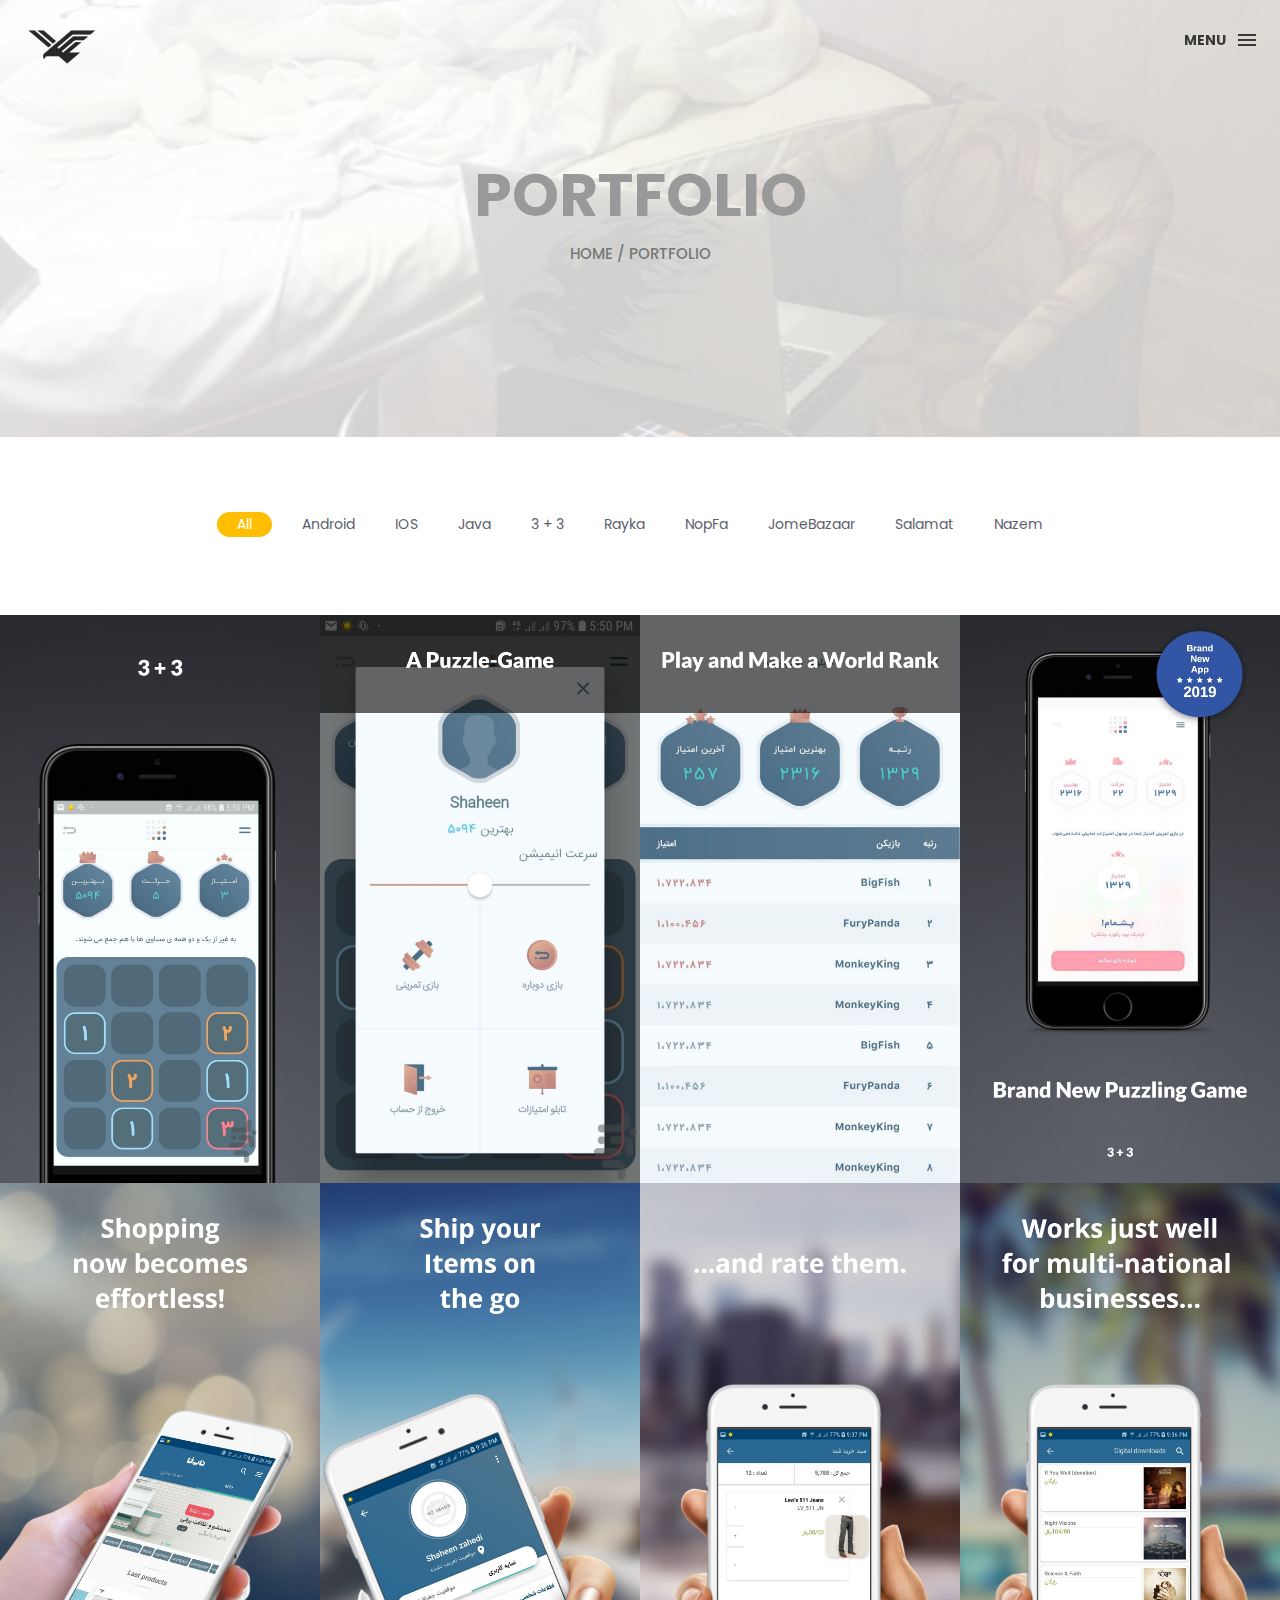
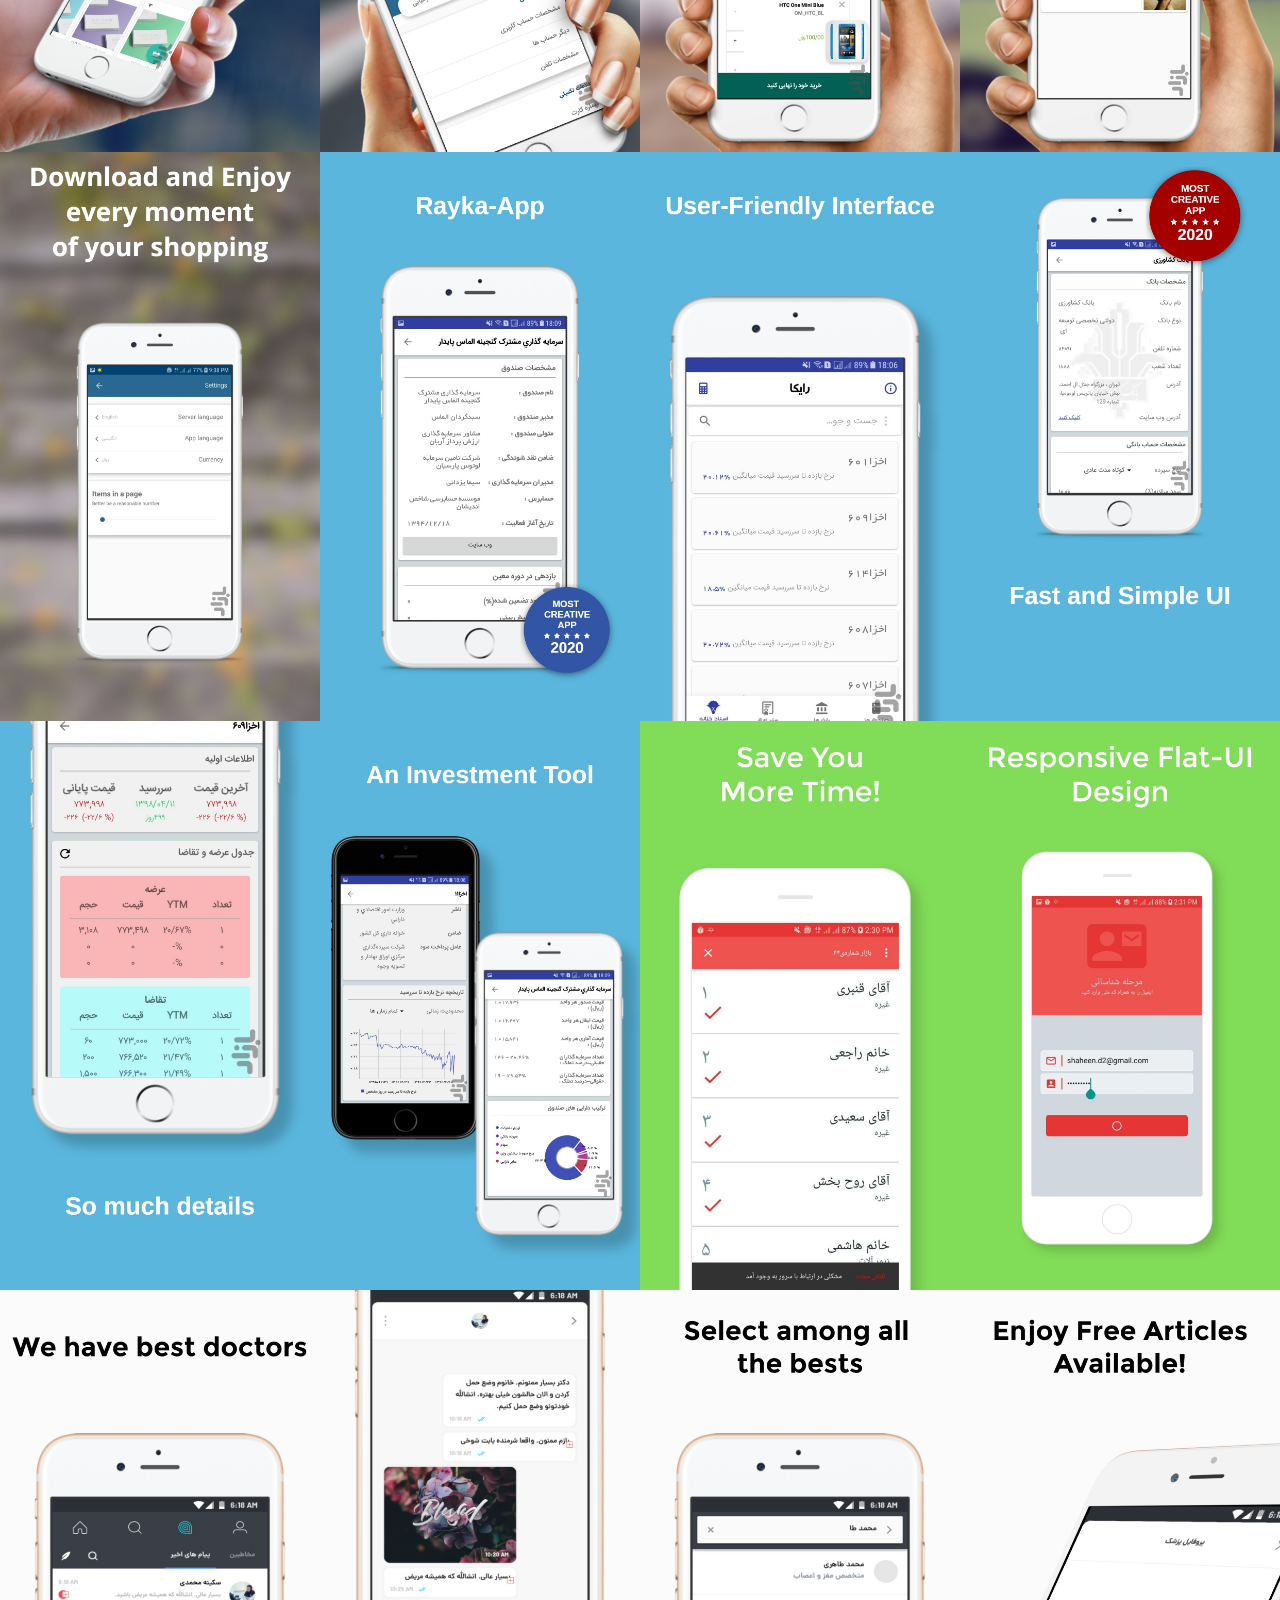
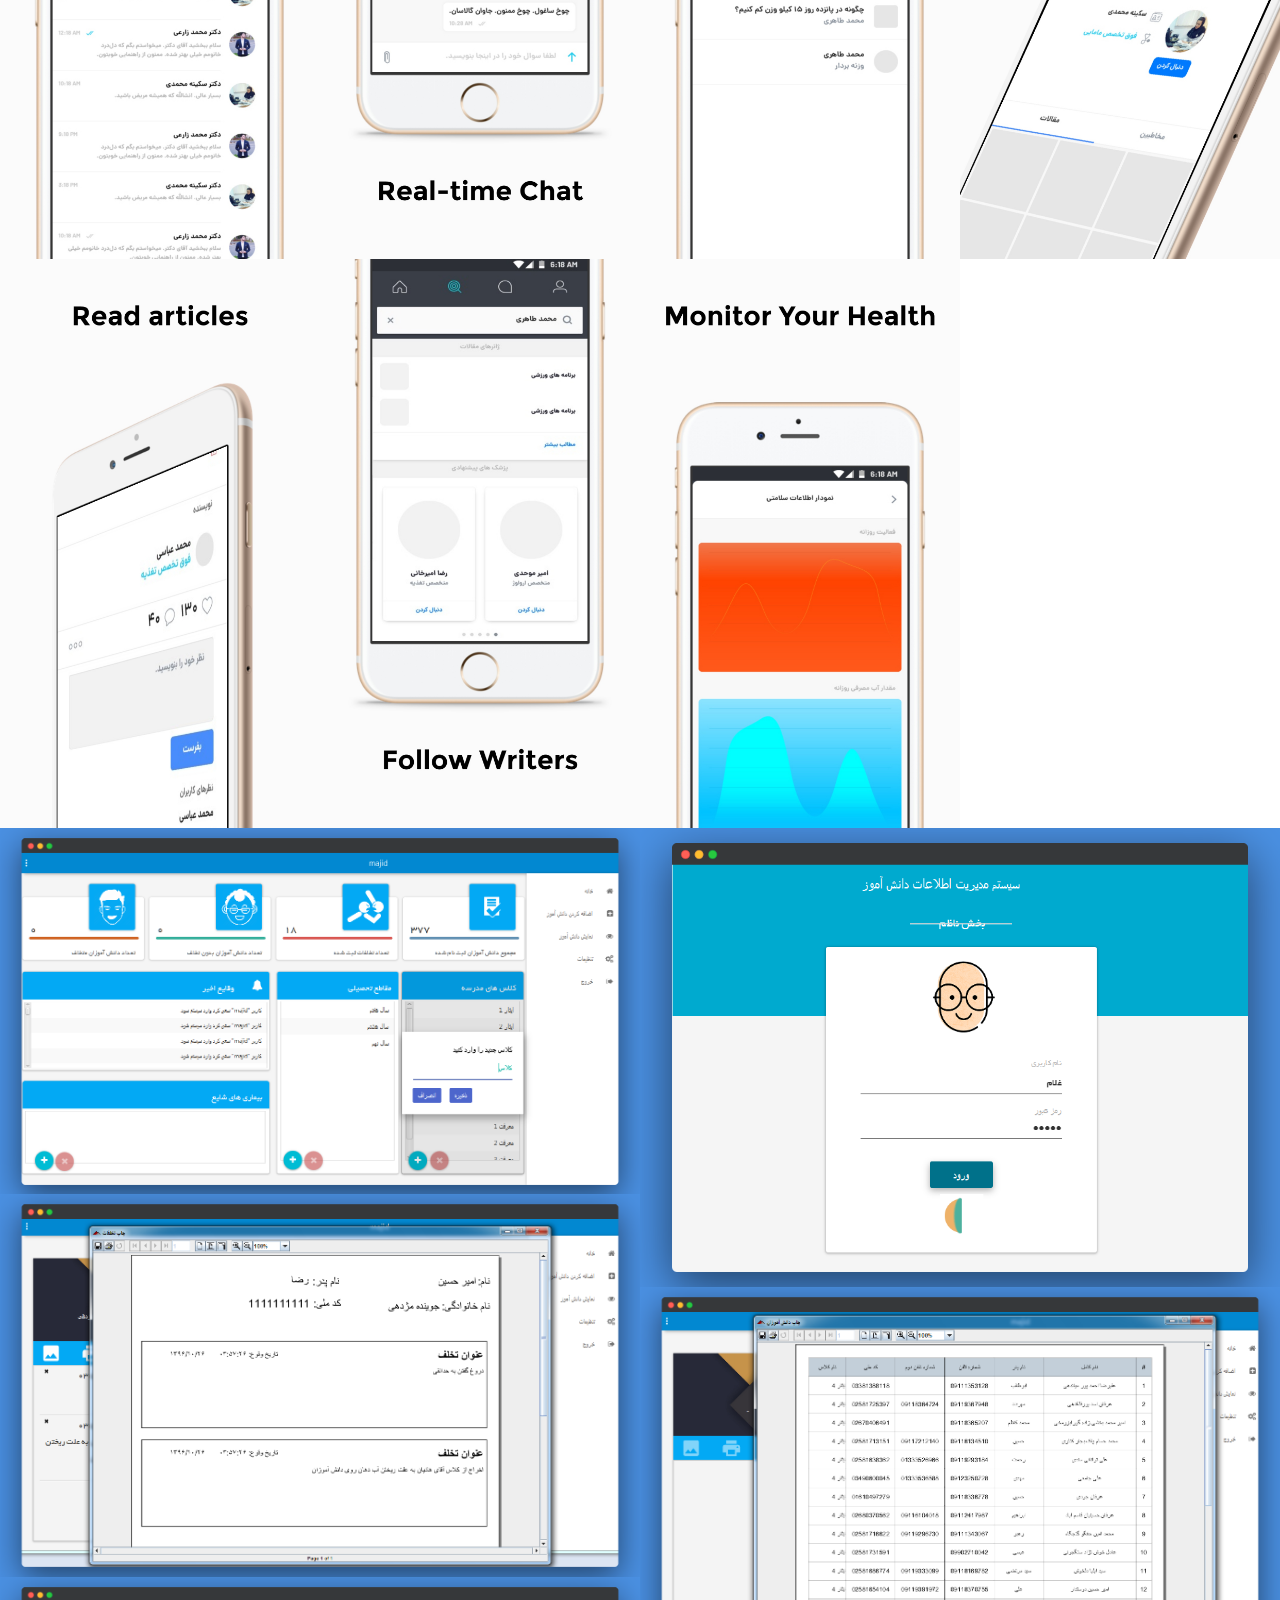
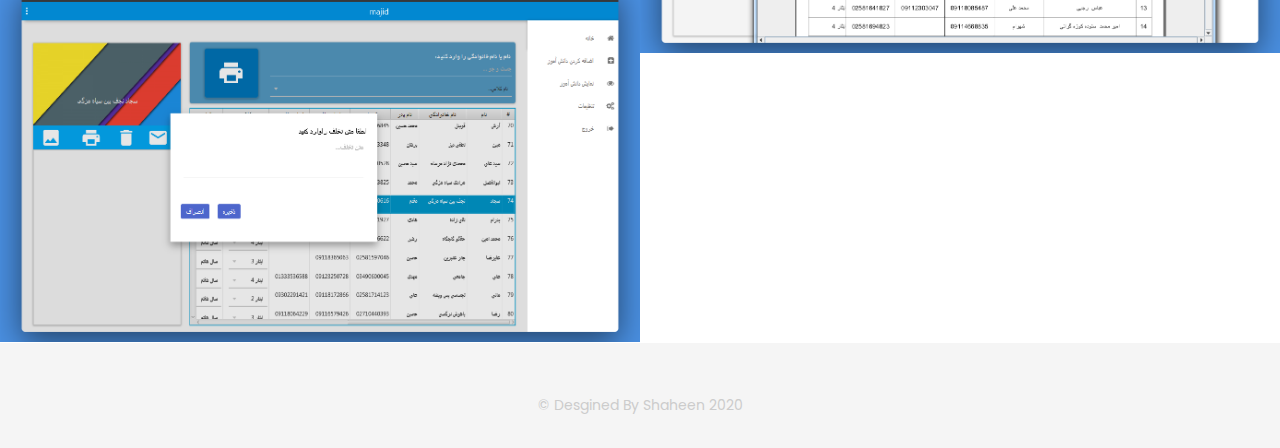
<file: portfolio.html>
<!DOCTYPE html>
<html lang="en">

<head>
    <meta charset="utf-8">
    <meta http-equiv="X-UA-Compatible" content="IE=edge">
    <meta name="viewport" content="width=device-width, initial-scale=1">
    <!-- The above 3 meta tags *must* come first in the head; any other head content must come *after* these tags -->
    <title>Shaheen Zahedi Personal Intro.</title>
    <link rel="icon" href="img/fav.png" type="image/x-icon">

    <!-- Bootstrap -->
    <link href="css/bootstrap.min.css" rel="stylesheet">
    <link href="ionicons/css/ionicons.min.css" rel="stylesheet">

    <!-- main css -->
    <link href="css/style.css" rel="stylesheet">


    <!-- modernizr -->
    <script src="js/modernizr.js"></script>

    <!-- HTML5 shim and Respond.js for IE8 support of HTML5 elements and media queries -->
    <!-- WARNING: Respond.js doesn't work if you view the page via file:// -->
    <!--[if lt IE 9]>
    <script src="https://oss.maxcdn.com/html5shiv/3.7.2/html5shiv.min.js"></script>
    <script src="https://oss.maxcdn.com/respond/1.4.2/respond.min.js"></script>
    <![endif]-->
</head>

<body>

<!-- Preloader -->
<div id="preloader">
    <div class="pre-container">
        <div class="spinner">
            <div class="double-bounce1"></div>
            <div class="double-bounce2"></div>
        </div>
    </div>
</div>
<!-- end Preloader -->

<div class="container-fluid">
    <!-- box-header -->
    <header class="box-header">
        <div class="box-logo">
            <a href="index.html"><img src="img/logo2.png" width="80" alt="Logo"></a>
        </div>
        <!-- box-nav -->
        <a class="box-primary-nav-trigger" href="#0">
            <span class="box-menu-text">Menu</span><span class="box-menu-icon"></span>
        </a>
    </header>
    <!-- end box-header -->

    <!-- nav -->
    <nav>
        <ul class="box-primary-nav">
            <li class="box-label">About me</li>

            <li><a href="index.html">Home</a></li>
            <li><a href="portfolio.html">portfolio</a><i class="ion-ios-circle-filled color"></i></li>
            <li><a href="blog.html">articles</a></li>
            <li><a href="about.html">About me</a></li>
            <li><a href="contact.html">contact me</a></li>


            <li class="box-label">Follow me</li>

            <li class="box-social"><a href="https://join.skype.com/invite/gCTrjP0ahNda"><i class="ion-social-skype"></i></a></li>
            <li class="box-social"><a href="https://www.instagram.com/shaheenzahedi/"><i class="ion-social-instagram-outline"></i></a></li>
            <li class="box-social"><a href="https://github.com/shaheenzahedi"><i class="ion-social-github"></i></a></li>
            <li class="box-social"><a href="https://www.linkedin.com/in/shaheen-zahedi"><i class="ion-social-linkedin"></i></a></li>
        </ul>
    </nav>
    <!-- end nav -->
</div>

<!-- top bar -->
<div class="top-bar">
    <h1>portfolio</h1>
    <p><a href="#">Home</a> / Portfolio</p>
</div>
<!-- end top bar -->

<!-- main container -->
<div class="main-container portfolio-inner clearfix">
    <!-- portfolio div -->
    <div class="portfolio-div">
        <div class="portfolio">
            <!-- portfolio_filter -->
            <div class="categories-grid wow fadeInLeft">
                <nav class="categories text-center">
                    <ul class="portfolio_filter">
                        <li><a href="" class="active" data-filter="*">All</a></li>
                        <li><a href="" data-filter=".android">Android</a></li>
                        <li><a href="" data-filter=".ios">IOS</a></li>
                        <li><a href="" data-filter=".java">Java</a></li>
                        <li><a href="" data-filter=".three">3 + 3</a></li>
                        <li><a href="" data-filter=".rayka">Rayka</a></li>
                        <li><a href="" data-filter=".nopfa">NopFa</a></li>
                        <li><a href="" data-filter=".jb">JomeBazaar</a></li>
                        <li><a href="" data-filter=".salamat">Salamat</a></li>
                        <li><a href="" data-filter=".nazem">Nazem</a></li>

                    </ul>
                </nav>
            </div>
            <!-- portfolio_filter -->

            <!-- portfolio_container -->
            <div class="portfolio-div">
                <div class="portfolio">
                    <div class="no-padding portfolio_container">
                        <!-- single work -->
                        <div class="col-md-3 col-sm-6 three android ios">
                            <a href="3%20+%203.html" class="portfolio_item">
                                <img src="img/portfolio/3+3/01.jpg" alt="image" class="img-responsive"/>
                                <div class="portfolio_item_hover">
                                    <div class="portfolio-border clearfix">
                                        <div class="item_info">
                                            <span>Puzzle Game</span>
                                            <h5>3 + 3</h5>
                                            <em>Read More</em>
                                        </div>
                                    </div>
                                </div>
                            </a>
                        </div>
                        <!-- end single work -->

                        <!-- single work -->
                        <div class="col-md-3 col-sm-6 three android ios">
                            <a href="3%20+%203.html" class="portfolio_item">
                                <img src="img/portfolio/3+3/03.jpg" alt="image" class="img-responsive"/>
                                <div class="portfolio_item_hover">
                                    <div class="portfolio-border clearfix">
                                        <div class="item_info">
                                            <span>Puzzle Game</span>
                                            <h5>3 + 3</h5>
                                            <em>Read More</em>
                                        </div>
                                    </div>
                                </div>
                            </a>
                        </div>
                        <!-- end single work -->
<!--                        &lt;!&ndash; single work &ndash;&gt;-->
<!--                        <div class="col-md-6 col-sm-6 three android ios">-->
<!--                            <a href="single-project.html" class="portfolio_item">-->
<!--                                <img src="img/portfolio/3+3/02.jpg" alt="image" class="img-responsive"/>-->
<!--                                <div class="portfolio_item_hover">-->
<!--                                    <div class="portfolio-border clearfix">-->
<!--                                        <div class="item_info">-->
<!--                                            <span>Puzzle Game</span>-->
<!--                                            <h5>3 + 3</h5>-->
<!--                                            <em>Read More</em>-->
<!--                                        </div>-->
<!--                                    </div>-->
<!--                                </div>-->
<!--                            </a>-->
<!--                        </div>-->
<!--                        &lt;!&ndash; end single work &ndash;&gt;-->
                        <!-- single work -->
                        <div class="col-md-3 col-sm-12 three android ios">
                            <a href="3%20+%203.html" class="portfolio_item">
                                <img src="img/portfolio/3+3/04.jpg" alt="image" class="img-responsive"/>
                                <div class="portfolio_item_hover">
                                    <div class="portfolio-border clearfix">
                                        <div class="item_info">
                                            <span>Puzzle Game</span>
                                            <h5>3 + 3</h5>
                                            <em>Read More</em>
                                        </div>
                                    </div>
                                </div>
                            </a>
                        </div>
                        <!-- end single work -->

                        <!-- single work -->
                        <div class="col-md-3 col-sm-6 three android ios">
                            <a href="3%20+%203.html" class="portfolio_item">
                                <img src="img/portfolio/3+3/05.jpg" alt="image" class="img-responsive"/>
                                <div class="portfolio_item_hover">
                                    <div class="portfolio-border clearfix">
                                        <div class="item_info">
                                            <span>Puzzle Game</span>
                                            <h5>3 + 3</h5>
                                            <em>Read More</em>
                                        </div>
                                    </div>
                                </div>
                            </a>
                        </div>
                        <!-- end single work -->

                        <!-- single work -->
                        <div class="col-md-3 col-sm-12 nopfa android">
                            <a href="nop.html" class="portfolio_item">
                                <img src="img/portfolio/nopfa/01.jpg" alt="image" class="img-responsive"/>
                                <div class="portfolio_item_hover">
                                    <div class="portfolio-border clearfix">
                                        <div class="item_info">
                                            <span>Online Shopping</span>
                                            <h5>NopFa</h5>
                                            <em>Read More</em>
                                        </div>
                                    </div>
                                </div>
                            </a>
                        </div>
                        <!-- end single work -->

                        <!-- single work -->
                        <div class="col-md-3 col-sm-6 nopfa android">
                            <a href="nop.html" class="portfolio_item">
                                <img src="img/portfolio/nopfa/02.jpg" alt="image" class="img-responsive"/>
                                <div class="portfolio_item_hover">
                                    <div class="portfolio-border clearfix">
                                        <div class="item_info">
                                            <span>Online Shopping</span>
                                            <h5>NopFa</h5>
                                            <em>Read More</em>
                                        </div>
                                    </div>
                                </div>
                            </a>
                        </div>
                        <!-- end single work -->

                        <!-- single work -->
                        <div class="col-md-3 col-sm-6 nopfa android">
                            <a href="nop.html" class="portfolio_item">
                                <img src="img/portfolio/nopfa/03.jpg" alt="image" class="img-responsive"/>
                                <div class="portfolio_item_hover">
                                    <div class="portfolio-border clearfix">
                                        <div class="item_info">
                                            <span>Online Shopping</span>
                                            <h5>NopFa</h5>
                                            <em>Read More</em>
                                        </div>
                                    </div>
                                </div>
                            </a>
                        </div>
                        <!-- end single work -->

                        <!-- single work -->
                        <div class="col-md-3 col-sm-6 nopfa android">
                            <a href="nop.html" class="portfolio_item">
                                <img src="img/portfolio/nopfa/04.jpg" alt="image" class="img-responsive"/>
                                <div class="portfolio_item_hover">
                                    <div class="portfolio-border clearfix">
                                        <div class="item_info">
                                            <span>Online Shopping</span>
                                            <h5>NopFa</h5>
                                            <em>Read More</em>
                                        </div>
                                    </div>
                                </div>
                            </a>
                        </div>
                        <!-- end single work -->

                        <!-- single work -->
                        <div class="col-md-3 col-sm-6 nopfa android">
                            <a href="nop.html" class="portfolio_item">
                                <img src="img/portfolio/nopfa/05.jpg" alt="image" class="img-responsive"/>
                                <div class="portfolio_item_hover">
                                    <div class="portfolio-border clearfix">
                                        <div class="item_info">
                                            <span>Online Shopping</span>
                                            <h5>NopFa</h5>
                                            <em>Read More</em>
                                        </div>
                                    </div>
                                </div>
                            </a>
                        </div>
                        <!-- end single work -->


                        <!-- single work -->
                        <div class="col-md-3 col-sm-6 rayka android">
                            <a href="rayka.html" class="portfolio_item">
                                <img src="img/portfolio/Rayka/01.jpg" alt="image" class="img-responsive"/>
                                <div class="portfolio_item_hover">
                                    <div class="portfolio-border clearfix">
                                        <div class="item_info">
                                            <span>Investment Tool</span>
                                            <h5>Rayka</h5>
                                            <em>Read More</em>
                                        </div>
                                    </div>
                                </div>
                            </a>
                        </div>
                        <!-- end single work -->

                        <!-- single work -->
                        <div class="col-md-3 col-sm-6 rayka android">
                            <a href="rayka.html" class="portfolio_item">
                                <img src="img/portfolio/Rayka/02.jpg" alt="image" class="img-responsive"/>
                                <div class="portfolio_item_hover">
                                    <div class="portfolio-border clearfix">
                                        <div class="item_info">
                                            <span>Investment Tool</span>
                                            <h5>Rayka</h5>
                                            <em>Read More</em>
                                        </div>
                                    </div>
                                </div>
                            </a>
                        </div>
                        <!-- end single work -->
                        <!-- single work -->
                        <div class="col-md-3 col-sm-6 rayka android">
                            <a href="rayka.html" class="portfolio_item">
                                <img src="img/portfolio/Rayka/05.jpg" alt="image" class="img-responsive"/>
                                <div class="portfolio_item_hover">
                                    <div class="portfolio-border clearfix">
                                        <div class="item_info">
                                            <span>Investment Tool</span>
                                            <h5>Rayka</h5>
                                            <em>Read More</em>
                                        </div>
                                    </div>
                                </div>
                            </a>
                        </div>
                        <!-- end single work -->
                        <!-- single work -->
                        <div class="col-md-3 col-sm-6 rayka android">
                            <a href="rayka.html" class="portfolio_item">
                                <img src="img/portfolio/Rayka/03.jpg" alt="image" class="img-responsive"/>
                                <div class="portfolio_item_hover">
                                    <div class="portfolio-border clearfix">
                                        <div class="item_info">
                                            <span>Investment Tool</span>
                                            <h5>Rayka</h5>
                                            <em>Read More</em>
                                        </div>
                                    </div>
                                </div>
                            </a>
                        </div>
                        <!-- end single work -->
                        <!-- single work -->
                        <div class="col-md-3 col-sm-6 rayka android">
                            <a href="rayka.html" class="portfolio_item">
                                <img src="img/portfolio/Rayka/04.jpg" alt="image" class="img-responsive"/>
                                <div class="portfolio_item_hover">
                                    <div class="portfolio-border clearfix">
                                        <div class="item_info">
                                            <span>Investment Tool</span>
                                            <h5>Rayka</h5>
                                            <em>Read More</em>
                                        </div>
                                    </div>
                                </div>
                            </a>
                        </div>
                        <!-- end single work -->
						<!-- single work -->
                        <div class="col-md-3 col-sm-6 jb android">
                            <a href="jb.html" class="portfolio_item">
                                <img src="img/portfolio/jb/1.jpg" alt="image" class="img-responsive"/>
                                <div class="portfolio_item_hover">
                                    <div class="portfolio-border clearfix">
                                        <div class="item_info">
                                            <span>Online Reservation</span>
                                            <h5>Jome-Bazar</h5>
                                            <em>Read More</em>
                                        </div>
                                    </div>
                                </div>
                            </a>
                        </div>
                        <!-- end single work -->
						<!-- single work -->
                        <div class="col-md-3 col-sm-6 jb android">
                            <a href="jb.html" class="portfolio_item">
                                <img src="img/portfolio/jb/2.jpg" alt="image" class="img-responsive"/>
                                <div class="portfolio_item_hover">
                                    <div class="portfolio-border clearfix">
                                        <div class="item_info">
                                            <span>Online Reservation</span>
                                            <h5>Jome-Bazar</h5>
                                            <em>Read More</em>
                                        </div>
                                    </div>
                                </div>
                            </a>
                        </div>
                        <!-- end single work -->
												<!-- single work -->
                        <div class="col-md-3 col-sm-6 salamat android">
                            <a href="salamat.html" class="portfolio_item">
                                <img src="img/portfolio/Salamat/1.jpg" alt="image" class="img-responsive"/>
                                <div class="portfolio_item_hover">
                                    <div class="portfolio-border clearfix">
                                        <div class="item_info">
                                            <span>Health Consolation</span>
                                            <h5>Salamat</h5>
                                            <em>Read More</em>
                                        </div>
                                    </div>
                                </div>
                            </a>
                        </div>
                        <!-- end single work -->
						<!-- single work -->
                        <div class="col-md-3 col-sm-6 salamat android">
                            <a href="salamat.html" class="portfolio_item">
                                <img src="img/portfolio/Salamat/2.jpg" alt="image" class="img-responsive"/>
                                <div class="portfolio_item_hover">
                                    <div class="portfolio-border clearfix">
                                        <div class="item_info">
                                            <span>Health Consolation</span>
                                            <h5>Salamat</h5>
                                            <em>Read More</em>
                                        </div>
                                    </div>
                                </div>
                            </a>
                        </div>
                        <!-- end single work -->
						<!-- single work -->
                        <div class="col-md-3 col-sm-6 salamat android">
                            <a href="salamat.html" class="portfolio_item">
                                <img src="img/portfolio/Salamat/3.jpg" alt="image" class="img-responsive"/>
                                <div class="portfolio_item_hover">
                                    <div class="portfolio-border clearfix">
                                        <div class="item_info">
                                            <span>Health Consolation</span>
                                            <h5>Salamat</h5>
                                            <em>Read More</em>
                                        </div>
                                    </div>
                                </div>
                            </a>
                        </div>
                        <!-- end single work -->
                        <!-- single work -->
                        <div class="col-md-3 col-sm-6 salamat android">
                            <a href="salamat.html" class="portfolio_item">
                                <img src="img/portfolio/Salamat/4.jpg" alt="image" class="img-responsive"/>
                                <div class="portfolio_item_hover">
                                    <div class="portfolio-border clearfix">
                                        <div class="item_info">
                                            <span>Health Consolation</span>
                                            <h5>Salamat</h5>
                                            <em>Read More</em>
                                        </div>
                                    </div>
                                </div>
                            </a>
                        </div>
                        <!-- end single work -->
                        <!-- single work -->
                        <div class="col-md-3 col-sm-6 salamat android">
                            <a href="salamat.html" class="portfolio_item">
                                <img src="img/portfolio/Salamat/5.jpg" alt="image" class="img-responsive"/>
                                <div class="portfolio_item_hover">
                                    <div class="portfolio-border clearfix">
                                        <div class="item_info">
                                            <span>Health Consolation</span>
                                            <h5>Salamat</h5>
                                            <em>Read More</em>
                                        </div>
                                    </div>
                                </div>
                            </a>
                        </div>
                        <!-- end single work -->
                        <!-- single work -->
                        <div class="col-md-3 col-sm-6 salamat android">
                            <a href="salamat.html" class="portfolio_item">
                                <img src="img/portfolio/Salamat/7.jpg" alt="image" class="img-responsive"/>
                                <div class="portfolio_item_hover">
                                    <div class="portfolio-border clearfix">
                                        <div class="item_info">
                                            <span>Health Consolation</span>
                                            <h5>Salamat</h5>
                                            <em>Read More</em>
                                        </div>
                                    </div>
                                </div>
                            </a>
                        </div>
                        <!-- end single work -->
                        <!-- single work -->
                        <div class="col-md-3 col-sm-6 salamat android">
                            <a href="salamat.html" class="portfolio_item">
                                <img src="img/portfolio/Salamat/6.jpg" alt="image" class="img-responsive"/>
                                <div class="portfolio_item_hover">
                                    <div class="portfolio-border clearfix">
                                        <div class="item_info">
                                            <span>Health Consolation</span>
                                            <h5>Salamat</h5>
                                            <em>Read More</em>
                                        </div>
                                    </div>
                                </div>
                            </a>
                        </div>
                        <!-- end single work -->
                        <!-- single work -->
                        <div class="col-md-6 col-sm-6 nazem java">
                            <a href="nazem.html" class="portfolio_item">
                                <img src="img/portfolio/nazem/01.jpg" alt="image" class="img-responsive"/>
                                <div class="portfolio_item_hover">
                                    <div class="portfolio-border clearfix">
                                        <div class="item_info">
                                            <span>School Management System</span>
                                            <h5>Nazem</h5>
                                            <em>Read More</em>
                                        </div>
                                    </div>
                                </div>
                            </a>
                        </div>
                        <!-- end single work -->
                        <!-- single work -->
                        <div class="col-md-6 col-sm-6 nazem java">
                            <a href="nazem.html" class="portfolio_item">
                                <img src="img/portfolio/nazem/02.jpg" alt="image" class="img-responsive"/>
                                <div class="portfolio_item_hover">
                                    <div class="portfolio-border clearfix">
                                        <div class="item_info">
                                            <span>School Management System</span>
                                            <h5>Nazem</h5>
                                            <em>Read More</em>
                                        </div>
                                    </div>
                                </div>
                            </a>
                        </div>
                        <!-- end single work -->
                        <!-- single work -->
                        <div class="col-md-6 col-sm-6 nazem java">
                            <a href="nazem.html" class="portfolio_item">
                                <img src="img/portfolio/nazem/03.jpg" alt="image" class="img-responsive"/>
                                <div class="portfolio_item_hover">
                                    <div class="portfolio-border clearfix">
                                        <div class="item_info">
                                            <span>School Management System</span>
                                            <h5>Nazem</h5>
                                            <em>Read More</em>
                                        </div>
                                    </div>
                                </div>
                            </a>
                        </div>
                        <!-- end single work -->
                        <!-- single work -->
                        <div class="col-md-6 col-sm-6 nazem java">
                            <a href="nazem.html" class="portfolio_item">
                                <img src="img/portfolio/nazem/04.jpg" alt="image" class="img-responsive"/>
                                <div class="portfolio_item_hover">
                                    <div class="portfolio-border clearfix">
                                        <div class="item_info">
                                            <span>School Management System</span>
                                            <h5>Nazem</h5>
                                            <em>Read More</em>
                                        </div>
                                    </div>
                                </div>
                            </a>
                        </div>
                        <!-- end single work -->
                        <!-- single work -->
                        <div class="col-md-6 col-sm-6 nazem java">
                            <a href="nazem.html" class="portfolio_item">
                                <img src="img/portfolio/nazem/05.jpg" alt="image" class="img-responsive"/>
                                <div class="portfolio_item_hover">
                                    <div class="portfolio-border clearfix">
                                        <div class="item_info">
                                            <span>School Management System</span>
                                            <h5>Nazem</h5>
                                            <em>Read More</em>
                                        </div>
                                    </div>
                                </div>
                            </a>
                        </div>
                        <!-- end single work -->
                    </div>
                    <!-- end portfolio_container -->
                </div>
                <!-- portfolio -->
            </div>
            <!-- end portfolio div -->
        </div>
        <!-- end main container -->


        <!-- footer -->
        <footer>
            <div class="container-fluid">
                <p class="copyright">© Desgined By Shaheen 2020</p>
            </div>
        </footer>
        <!-- end footer -->

        <!-- back to top -->
        <a href="#0" class="cd-top"><i class="ion-android-arrow-up"></i></a>
        <!-- end back to top -->


        <!-- jQuery -->
        <script src="js/jquery-2.1.1.js"></script>
        <!--  plugins -->
        <script src="js/bootstrap.min.js"></script>
        <script src="js/menu.js"></script>
        <script src="js/animated-headline.js"></script>
        <script src="js/isotope.pkgd.min.js"></script>


        <!--  custom script -->
        <script src="js/custom.js"></script>

        <!-- google analytics  -->
        <script>
            (function (i, s, o, g, r, a, m) {
                i['GoogleAnalyticsObject'] = r;
                i[r] = i[r] || function () {
                    (i[r].q = i[r].q || []).push(arguments)
                }, i[r].l = 1 * new Date();
                a = s.createElement(o),
                    m = s.getElementsByTagName(o)[0];
                a.async = 1;
                a.src = g;
                m.parentNode.insertBefore(a, m)
            })(window, document, 'script', 'https://www.google-analytics.com/analytics.js', 'ga');

            ga('create', 'UA-76796224-1', 'auto');
            ga('send', 'pageview');
        </script>

</body>

</html>
</file>
<file: css/skills.css>
.radialProgressBar {
  border-radius: 50%;
  -webkit-transform: translate(50%, 50%);
          transform: translate(50%, 50%);
  width: 100px;
  height: 100px;
  display: -webkit-box;
  display: -ms-flexbox;
  display: flex;
  background: #ddd;
  margin: 20px;
}
.radialProgressBar .overlay {
  border-radius: 50%;
  width: 80px;
  height: 80px;
  margin: auto;
  background: #fff;
  text-align: center;
  padding-top: 30%;
}
.progress-10 {
  background-image: -webkit-linear-gradient(36deg, #ddd 50%, transparent 50%), -webkit-linear-gradient(left, #028cd5 50%, #ddd 50%);
  background-image: linear-gradient(54deg, #ddd 50%, transparent 50%), linear-gradient(90deg, #028cd5 50%, #ddd 50%);
}
.progress-0 {
  background-image: -webkit-linear-gradient(left, #ddd 50%, transparent 50%), -webkit-linear-gradient(left, #028cd5 50%, #ddd 50%);
  background-image: linear-gradient(90deg, #ddd 50%, transparent 50%), linear-gradient(90deg, #028cd5 50%, #ddd 50%);
}

.progress-10 {
  background-image: -webkit-linear-gradient(36deg, #ddd 50%, transparent 50%), -webkit-linear-gradient(left, #028cd5 50%, #ddd 50%);
  background-image: linear-gradient(54deg, #ddd 50%, transparent 50%), linear-gradient(90deg, #028cd5 50%, #ddd 50%);
}

.progress-20 {
  background-image: -webkit-linear-gradient(72deg, #ddd 50%, transparent 50%), -webkit-linear-gradient(left, #028cd5 50%, #ddd 50%);
  background-image: linear-gradient(18deg, #ddd 50%, transparent 50%), linear-gradient(90deg, #028cd5 50%, #ddd 50%);
}

.progress-30 {
  background-image: -webkit-linear-gradient(108deg, #ddd 50%, transparent 50%), -webkit-linear-gradient(left, #028cd5 50%, #ddd 50%);
  background-image: linear-gradient(-18deg, #ddd 50%, transparent 50%), linear-gradient(90deg, #028cd5 50%, #ddd 50%);
}

.progress-40 {
  background-image: -webkit-linear-gradient(144deg, #ddd 50%, transparent 50%), -webkit-linear-gradient(left, #028cd5 50%, #ddd 50%);
  background-image: linear-gradient(-54deg, #ddd 50%, transparent 50%), linear-gradient(90deg, #028cd5 50%, #ddd 50%);
}

.progress-50 {
  background-image: -webkit-linear-gradient(right, #ddd 50%, transparent 50%), -webkit-linear-gradient(left, #028cd5 50%, #ddd 50%);
  background-image: linear-gradient(-90deg, #ddd 50%, transparent 50%), linear-gradient(90deg, #028cd5 50%, #ddd 50%);
}

.progress-60 {
  background-image: -webkit-linear-gradient(left, #028cd5 50%, transparent 50%), -webkit-linear-gradient(36deg, #028cd5 50%, #ddd 50%);
  background-image: linear-gradient(90deg, #028cd5 50%, transparent 50%), linear-gradient(54deg, #028cd5 50%, #ddd 50%);
}

.progress-70 {
  background-image: -webkit-linear-gradient(left, #028cd5 50%, transparent 50%), -webkit-linear-gradient(72deg, #028cd5 50%, #ddd 50%);
  background-image: linear-gradient(90deg, #028cd5 50%, transparent 50%), linear-gradient(18deg, #028cd5 50%, #ddd 50%);
}

.progress-80 {
  background-image: -webkit-linear-gradient(left, #028cd5 50%, transparent 50%), -webkit-linear-gradient(108deg, #028cd5 50%, #ddd 50%);
  background-image: linear-gradient(90deg, #028cd5 50%, transparent 50%), linear-gradient(-18deg, #028cd5 50%, #ddd 50%);
}

.progress-90 {
  background-image: -webkit-linear-gradient(left, #028cd5 50%, transparent 50%), -webkit-linear-gradient(144deg, #028cd5 50%, #ddd 50%);
  background-image: linear-gradient(90deg, #028cd5 50%, transparent 50%), linear-gradient(-54deg, #028cd5 50%, #ddd 50%);
}

.progress-100 {
  background-image: -webkit-linear-gradient(left, #028cd5 50%, transparent 50%), -webkit-linear-gradient(right, #028cd5 50%, #ddd 50%);
  background-image: linear-gradient(90deg, #028cd5 50%, transparent 50%), linear-gradient(-90deg, #028cd5 50%, #ddd 50%);
}
.icon-light {
    color: #c8d5ef;
}
.icon-bg {
    height: 100px;
    width: 100px;
    line-height: 100px;
    text-align: center;
}
.icon {
    font-size: 45px;
}
.shadow {
box-shadow: 0px 18px 39.1px 6.9px rgba(224, 241, 255, 0.34) !important;
}
.rounded-circle {
    border-radius: 50%!important;
}
.bg-white {
    background-color: #fff!important;
}
.mr-3, .mx-3 {
    margin-right: 1rem!important;
}
.d-flex {
    display: -ms-flexbox!important;
    display: flex!important;
}
.d-block {
    display: block!important;
}
.rounded-circle {
    border-radius: 50%!important;
}
.text-dark {
    color: #2E2E2E!important;
}
.mb-1, .my-1 {
    margin-bottom: .25rem!important;
}

.text-light {
    color: #878787!important;
}
.mb-0, .my-0 {
    margin-bottom: 0!important;
}
.edu-bg-image {
    left: 0;
    top: -300px;
    z-index: -1;
}
.w-100 {
    width: 100%!important;
}
.img-fluid, .img-thumbnail {
    max-width: 100%;
    height: auto;
}
.marginer{
	margin-top: 70px;
}
.backmarginer{
	margin-top: -600px;
}
</file>
<file: css/style.css>
/*
* Box Theme
* Created by : Ahmed Eissa
* website : www.ahmedessa.net
* behance : https://www.behance.net/3essa
*/


/* Table of Content
==================================================
	- Google fonts & font family -
	- General -
    - typography -
    - Preloader -
	- Header -
    - box intro section -
    - Portfoilo section -
    - Footer -
    - About page -
    - Services page -
    - contact page -
    - Portfolio single page -
    - Responsive media queries -
*/


/* Google fonts & font family
==================================================*/

@import url(https://fonts.googleapis.com/css?family=Poppins:400,500,600,700);

/* General
==================================================*/

html,
body {
    height: 100%;
    font-family: 'Poppins', sans-serif;
    line-height: 1.8;
    color: #999
}
.card {
    position: relative;
    display: flex;
    -ms-flex-direction: column;
    flex-direction: column;
    min-width: 0;
    word-wrap: break-word;
    background-color: #fff;
    background-clip: border-box;
    border: 1px solid rgba(0,0,0,.125);
    border-radius: .25rem;
}
.shadow {
    box-shadow: 0px 18px 39.1px 6.9px rgba(224, 241, 255, 0.34) !important;
}
.shadow {
    box-shadow: 0 .5rem 1rem rgba(0,0,0,.15)!important;
}
.shadow h4,p{
    margin: 20px;
}
.read-more{
    margin: 20px;
}
.rounded {
    border-radius: .25rem!important;
}
.divcard{
    margin-bottom: 20px;
}
.card-img-top {
    width: 100%;
    border-top-left-radius: calc(.25rem - 1px);
    border-top-right-radius: calc(.25rem - 1px);
}
.no-padding {
    padding-left: 0;
    padding-right: 0;
}

.no-padding [class^="col-"] {
    padding-left: 0;
    padding-right: 0;
}

.main-container {
    padding: 100px 0;
}

.center {
    text-align: center;
}

a {
    -webkit-transition: all .3s;
    transition: all .3s
}

.uppercase {
    text-transform: uppercase;
}

.h-30 {
    height: 30px
}

.h-10 {
    height: 10px
}

.color {
    color: #ffbf00;
    font-size: 11px;
}


/* typography
==================================================*/

h1 {
    color: #393939;
    font-size: 60px;
    text-transform: uppercase;
}

h3 {
    color: #393939;
}

h5 {
    color: #ffbf00;
}


/* preloader
==================================================*/

#preloader {
    position: fixed;
    top: 0;
    left: 0;
    right: 0;
    bottom: 0;
    background-color: #f5f5f5;
    /* change if the mask should be a color other than white */
    z-index: 1000;
    /* makes sure it stays on top */
}

.pre-container {
    position: absolute;
    left: 50%;
    top: 50%;
    bottom: auto;
    right: auto;
    -webkit-transform: translateX(-50%) translateY(-50%);
    transform: translateX(-50%) translateY(-50%);
    text-align: center;
}

.spinner {
    width: 40px;
    height: 40px;
    position: relative;
    margin: 100px auto;
}

.double-bounce1,
.double-bounce2 {
    width: 100%;
    height: 100%;
    border-radius: 50%;
    background-color: #ffbf00;
    opacity: 0.6;
    position: absolute;
    top: 0;
    left: 0;
    -webkit-animation: bounce 2.0s infinite ease-in-out;
    animation: bounce 2.0s infinite ease-in-out;
}

.double-bounce2 {
    -webkit-animation-delay: -1.0s;
    animation-delay: -1.0s;
}

@-webkit-keyframes bounce {
    0%,
    100% {
        -webkit-transform: scale(0.0)
    }
    50% {
        -webkit-transform: scale(1.0)
    }
}

@keyframes bounce {
    0%,
    100% {
        transform: scale(0.0);
        -webkit-transform: scale(0.0);
    }
    50% {
        transform: scale(1.0);
        -webkit-transform: scale(1.0);
    }
}


/* headr
==================================================*/

.box-header {
    position: absolute;
    top: 0;
    left: 0;
    background: rgba(255, 255, 255, 0.95);
    height: 50px;
    width: 100%;
    z-index: 3;
    box-shadow: 0 1px 2px rgba(0, 0, 0, 0.3);
    -webkit-font-smoothing: antialiased;
    -moz-osx-font-smoothing: grayscale;
}

.box-header {
    height: 80px;
    background: transparent;
    box-shadow: none;
}

.box-header {
    -webkit-transition: background-color 0.3s;
    transition: background-color 0.3s;
    -webkit-transform: translate3d(0, 0, 0);
    transform: translate3d(0, 0, 0);
    -webkit-backface-visibility: hidden;
    backface-visibility: hidden;
}

.box-header.is-fixed {
    position: fixed;
    top: -80px;
    background-color: rgba(255, 255, 255, 0.96);
    -webkit-transition: -webkit-transform 0.3s;
    transition: -webkit-transform 0.3s;
    transition: transform 0.3s;
    transition: transform 0.3s, -webkit-transform 0.3s;
}

.box-header.is-visible {
    -webkit-transform: translate3d(0, 100%, 0);
    transform: translate3d(0, 100%, 0);
}

.box-header.menu-is-open {
    background-color: rgba(255, 255, 255, 0.96);
}

.box-logo {
    display: block;
    padding: 20px;
}

.box-primary-nav-trigger {
    position: absolute;
    right: 0;
    top: 0;
    height: 100%;
    width: 50px;
    background-color: #fff;
}

.box-primary-nav-trigger .box-menu-text {
    color: #393939;
    text-transform: uppercase;
    font-weight: 700;
    display: none;
}

.box-primary-nav-trigger .box-menu-icon {
    display: inline-block;
    position: absolute;
    left: 50%;
    top: 50%;
    bottom: auto;
    right: auto;
    -webkit-transform: translateX(-50%) translateY(-50%);
    transform: translateX(-50%) translateY(-50%);
    width: 18px;
    height: 2px;
    background-color: #393939;
    -webkit-transition: background-color 0.3s;
    transition: background-color 0.3s;
    list-style: none;
}

.box-primary-nav-trigger .box-menu-icon::before,
.box-primary-nav-trigger .box-menu-icon:after {
    content: '';
    width: 100%;
    height: 100%;
    position: absolute;
    background-color: #393939;
    right: 0;
    -webkit-transition: -webkit-transform .3s, top .3s, background-color 0s;
    -webkit-transition: top .3s, background-color 0s, -webkit-transform .3s;
    transition: top .3s, background-color 0s, -webkit-transform .3s;
    transition: transform .3s, top .3s, background-color 0s;
    transition: transform .3s, top .3s, background-color 0s, -webkit-transform .3s;
}

.box-primary-nav-trigger .box-menu-icon::before {
    top: -5px;
}

.box-primary-nav-trigger .box-menu-icon::after {
    top: 5px;
}

.box-primary-nav-trigger .box-menu-icon.is-clicked {
    background-color: rgba(255, 255, 255, 0);
}

.box-primary-nav-trigger .box-menu-icon.is-clicked::before,
.box-primary-nav-trigger .box-menu-icon.is-clicked::after {
    background-color: 393939;
}

.box-primary-nav-trigger .box-menu-icon.is-clicked::before {
    top: 0;
    -webkit-transform: rotate(135deg);
    transform: rotate(135deg);
}

.box-primary-nav-trigger .box-menu-icon.is-clicked::after {
    top: 0;
    -webkit-transform: rotate(225deg);
    transform: rotate(225deg);
}

.box-primary-nav-trigger {
    width: 100px;
    padding-left: 1em;
    background-color: transparent;
    height: 30px;
    line-height: 30px;
    right: 10px;
    top: 50%;
    bottom: auto;
    -webkit-transform: translateY(-50%);
    transform: translateY(-50%);
}

.box-primary-nav-trigger .box-menu-text {
    display: inline-block;
}

.box-primary-nav-trigger .box-menu-icon {
    left: auto;
    right: 1em;
    -webkit-transform: translateX(0) translateY(-50%);
    transform: translateX(0) translateY(-50%);
}

.box-primary-nav {
    position: fixed;
    left: 0;
    top: 0;
    height: 100%;
    width: 100%;
    background: rgba(0, 0, 0, 0.96);
    z-index: 2;
    text-align: center;
    padding: 50px 0;
    -webkit-backface-visibility: hidden;
    backface-visibility: hidden;
    overflow: auto;
    -webkit-overflow-scrolling: touch;
    -webkit-transform: translateY(-100%);
    transform: translateY(-100%);
    -webkit-transition-property: -webkit-transform;
    transition-property: -webkit-transform;
    transition-property: transform;
    transition-property: transform, -webkit-transform;
    -webkit-transition-duration: 0.4s;
    transition-duration: 0.4s;
    list-style: none;
}

.box-primary-nav li {
    font-size: 22px;
    font-size: 1.375rem;
    font-weight: 300;
    -webkit-font-smoothing: antialiased;
    -moz-osx-font-smoothing: grayscale;
    margin: .2em 0;
    text-transform: capitalize;
}

.box-primary-nav a {
    display: inline-block;
    padding: .4em 1em;
    border-radius: 0.25em;
    -webkit-transition: all 0.2s;
    transition: all 0.2s;
    color: #fff;
    text-decoration: none;
    font-weight: bold;
}
.box-primary-nav a:focus {
    outline: none;
}

.no-touch .box-primary-nav a:hover {
    text-decoration: none;
    color: #ddd;
}

.box-primary-nav .box-label {
    color: #ffbf00;
    text-transform: uppercase;
    font-weight: 700;
    font-size: 17px;
    margin: 2.4em 0 .8em;
}

.box-primary-nav .box-social {
    display: inline-block;
    margin: 10px .4em;
}

.box-primary-nav .box-social a {
    width: 30px;
    height: 30px;
    padding: 0;
    font-size: 30px
}

.box-primary-nav.is-visible {
    -webkit-transform: translateY(0);
    transform: translateY(0);
}

.box-primary-nav {
    padding: 150px 0 0;
}

.box-primary-nav li {
    font-size: 18px;
}


/* box-intro
==================================================*/

.box-intro {
    text-align: center;
    display: table;
    height: 100vh;
    width: 100%;
}

.box-intro .table-cell {
    display: table-cell;
    vertical-align: middle;
}

.box-intro em {
    font-style: normal;
    text-transform: uppercase
}

b i:last-child {
    color: #ffbf00 !important;
}

.box-intro h5 {
    letter-spacing: 4px;
    text-transform: uppercase;
    color: #999;
    line-height: 1.7
}


/* mouse effect */

.mouse {
    position: absolute;
    width: 22px;
    height: 42px;
    bottom: 40px;
    left: 50%;
    margin-left: -12px;
    border-radius: 15px;
    border: 2px solid #888;
    -webkit-animation: intro 1s;
    animation: intro 1s;
}

.scroll {
    display: block;
    width: 3px;
    height: 3px;
    margin: 6px auto;
    border-radius: 4px;
    background: #888;
    -webkit-animation: finger 2s infinite;
    animation: finger 2s infinite;
}

@-webkit-keyframes intro {
    0% {
        opacity: 0;
        -webkit-transform: translateY(40px);
        transform: translateY(40px);
    }
    100% {
        opacity: 1;
        -webkit-transform: translateY(0);
        transform: translateY(0);
    }
}

@keyframes intro {
    0% {
        opacity: 0;
        -webkit-transform: translateY(40px);
        transform: translateY(40px);
    }
    100% {
        opacity: 1;
        -webkit-transform: translateY(0);
        transform: translateY(0);
    }
}

@-webkit-keyframes finger {
    0% {
        opacity: 1;
    }
    100% {
        opacity: 0;
        -webkit-transform: translateY(20px);
        transform: translateY(20px);
    }
}

@keyframes finger {
    0% {
        opacity: 1;
    }
    100% {
        opacity: 0;
        -webkit-transform: translateY(20px);
        transform: translateY(20px);
    }
}


/* text rotate */

.box-headline {
    font-size: 130px;
    line-height: 1.0;
}

.box-words-wrapper {
    display: inline-block;
    position: relative;
}

.box-words-wrapper b {
    display: inline-block;
    position: absolute;
    white-space: nowrap;
    left: 0;
    top: 0;
}

.box-words-wrapper b.is-visible {
    position: relative;
}

.no-js .box-words-wrapper b {
    opacity: 0;
}

.no-js .box-words-wrapper b.is-visible {
    opacity: 1;
}

.box-headline.rotate-2 .box-words-wrapper {
    -webkit-perspective: 300px;
    perspective: 300px;
}

.box-headline.rotate-2 i,
.box-headline.rotate-2 em {
    display: inline-block;
    -webkit-backface-visibility: hidden;
    backface-visibility: hidden;
}

.box-headline.rotate-2 b {
    opacity: 0;
}

.box-headline.rotate-2 i {
    -webkit-transform-style: preserve-3d;
    transform-style: preserve-3d;
    -webkit-transform: translateZ(-20px) rotateX(90deg);
    transform: translateZ(-20px) rotateX(90deg);
    opacity: 0;
}

.is-visible .box-headline.rotate-2 i {
    opacity: 1;
}

.box-headline.rotate-2 i.in {
    -webkit-animation: box-rotate-2-in 0.4s forwards;
    animation: box-rotate-2-in 0.4s forwards;
}

.box-headline.rotate-2 i.out {
    -webkit-animation: box-rotate-2-out 0.4s forwards;
    animation: box-rotate-2-out 0.4s forwards;
}

.box-headline.rotate-2 em {
    -webkit-transform: translateZ(20px);
    transform: translateZ(20px);
}

.no-csstransitions .box-headline.rotate-2 i {
    -webkit-transform: rotateX(0deg);
    transform: rotateX(0deg);
    opacity: 0;
}

.no-csstransitions .box-headline.rotate-2 i em {
    -webkit-transform: scale(1);
    transform: scale(1);
}

.no-csstransitions .box-headline.rotate-2 .is-visible i {
    opacity: 1;
}

@-webkit-keyframes box-rotate-2-in {
    0% {
        opacity: 0;
        -webkit-transform: translateZ(-20px) rotateX(90deg);
    }
    60% {
        opacity: 1;
        -webkit-transform: translateZ(-20px) rotateX(-10deg);
    }
    100% {
        opacity: 1;
        -webkit-transform: translateZ(-20px) rotateX(0deg);
    }
}

@keyframes box-rotate-2-in {
    0% {
        opacity: 0;
        -webkit-transform: translateZ(-20px) rotateX(90deg);
        transform: translateZ(-20px) rotateX(90deg);
    }
    60% {
        opacity: 1;
        -webkit-transform: translateZ(-20px) rotateX(-10deg);
        transform: translateZ(-20px) rotateX(-10deg);
    }
    100% {
        opacity: 1;
        -webkit-transform: translateZ(-20px) rotateX(0deg);
        transform: translateZ(-20px) rotateX(0deg);
    }
}

@-webkit-keyframes box-rotate-2-out {
    0% {
        opacity: 1;
        -webkit-transform: translateZ(-20px) rotateX(0);
    }
    60% {
        opacity: 0;
        -webkit-transform: translateZ(-20px) rotateX(-100deg);
    }
    100% {
        opacity: 0;
        -webkit-transform: translateZ(-20px) rotateX(-90deg);
    }
}

@keyframes box-rotate-2-out {
    0% {
        opacity: 1;
        -webkit-transform: translateZ(-20px) rotateX(0);
        transform: translateZ(-20px) rotateX(0);
    }
    60% {
        opacity: 0;
        -webkit-transform: translateZ(-20px) rotateX(-100deg);
        transform: translateZ(-20px) rotateX(-100deg);
    }
    100% {
        opacity: 0;
        -webkit-transform: translateZ(-20px) rotateX(-90deg);
        transform: translateZ(-20px) rotateX(-90deg);
    }
}


/* portfolio section
==================================================*/

.portfolio .categories-grid span {
    font-size: 30px;
    margin-bottom: 30px;
    display: inline-block;
}

.portfolio .categories-grid .categories ul li {
    list-style: none;
    margin: 20px 0;
}

.portfolio .categories-grid .categories ul li a {
    display: inline-block;
    color: #60606e;
    padding: 0 10px;
    margin: 0 10px;
    -webkit-transition: all .2s ease-in-out .2s;
    transition: all .2s ease-in-out .2s;
}

.portfolio .categories-grid .categories ul li a:hover,
.portfolio .categories-grid .categories ul li a:focus {
    text-decoration: none;
}

.portfolio .categories-grid .categories ul li a.active {
    margin-left: 0;
    background-color: #ffbf00;
    padding: 0px 20px;
    color: white;
    border-radius: 25px;
    text-decoration: none;
}

.portfolio_filter {
    padding-left: 0;
}

.portfolio_item {
    position: relative;
    overflow: hidden;
    display: block;
}

.portfolio_item .portfolio_item_hover {
    position: absolute;
    top: 0px;
    left: 0px;
    height: 100%;
    width: 100%;
    background-color: rgba(0, 0, 0, .8);
    -webkit-transform: translate(-100%);
    transform: translate(-100%);
    opacity: 0;
    -webkit-transition: all .2s ease-in-out;
    transition: all .2s ease-in-out;
}

.portfolio_item .portfolio_item_hover .item_info {
    text-align: center;
    position: absolute;
    top: 50%;
    left: 50%;
    -webkit-transform: translate(-50%, -50%);
    transform: translate(-50%, -50%);
    padding: 10px;
    width: 100%;
    font-weight: bold;
}

.portfolio_item .portfolio_item_hover .item_info span {
    display: block;
    color: #fff;
    font-size: 18px;
    -webkit-transform: translateX(-100px);
    transform: translateX(-100px);
    -webkit-transition: all .2s ease-in-out .2s;
    transition: all .2s ease-in-out .2s;
    opacity: 0;
}

.portfolio_item .portfolio_item_hover .item_info em {
    font-style: normal;
    display: inline-block;
    background-color: #ffbf00;
    padding: 5px 20px;
    border-radius: 25px;
    color: #333;
    margin-top: 10px;
    -webkit-transform: translateX(-100px);
    transform: translateX(-100px);
    -webkit-transition: all .3s ease-in-out .3s;
    transition: all .3s ease-in-out .3s;
    opacity: 0;
    font-size: 10px;
    letter-spacing: 2px;
}

.portfolio_item:hover .portfolio_item_hover {
    opacity: 1;
    -webkit-transform: translateX(0);
    transform: translateX(0);
}

.portfolio_item:hover .item_info em,
.portfolio_item:hover .item_info span {
    opacity: 1;
    -webkit-transform: translateX(0);
    transform: translateX(0);
}

.portfolio .categories-grid .categories ul li {
    float: left;
}

.portfolio .categories-grid .categories ul li a {
    padding: 0 10px;
    -webkit-transition: all .2s ease-in-out .2s;
    transition: all .2s ease-in-out .2s;
}

.portfolio_filter {
    padding-left: 0;
    display: inline-block;
    margin: 0 auto;
    text-align: center;
    margin-bottom: 50px;
}

.portfolio-inner {
    padding-bottom: 0 !important;
    padding-top: 55px;
}


/* footer
==================================================*/

footer {
    padding: 30px 0;
    text-align: center;
    background: #f5f5f5
}

.copyright {
    color: #ccc;
    margin-bottom: 0;
}

footer img {
    margin: 0 auto;
}


/* backto top
==================================================*/

.cd-top {
    display: inline-block;
    height: 40px;
    width: 40px;
    position: fixed;
    bottom: 20px;
    line-height: 40px;
    font-size: 20px;
    right: 10px;
    text-align: center;
    color: #fff;
    background: rgba(255, 191, 0, 0.8);
    visibility: hidden;
    opacity: 0;
    -webkit-transition: opacity .3s 0s, visibility 0s .3s;
    transition: opacity .3s 0s, visibility 0s .3s;
}

.cd-top.cd-is-visible,
.cd-top.cd-fade-out,
.no-touch .cd-top:hover {
    -webkit-transition: opacity .3s 0s, visibility 0s 0s;
    transition: opacity .3s 0s, visibility 0s 0s;
}

.cd-top.cd-is-visible {
    /* the button becomes visible */
    visibility: visible;
    opacity: 1;
}

.cd-top.cd-fade-out {
    opacity: .5;
}

.no-touch .cd-top:hover,
.no-touch .cd-top:focus {
    background-color: #ffbf00;
    opacity: 1;
    color: #fff;
}


/* About page
==================================================*/

.top-bar {
    color: #333;
    padding: 150px 0 150px;
    background: -webkit-linear-gradient( rgba(255, 255, 255, .8), rgba(255, 255, 255, .8)), url(../img/01.jpg);
    background: linear-gradient( rgba(255, 255, 255, .8), rgba(255, 255, 255, .8)), url(../img/01.jpg);
    background-size: cover;
    background-attachment: fixed;
    background-position: center center;
    text-align: center;
}

.top-bar h1 {
    font-size: 60px;
    text-transform: uppercase;
    font-weight: 700;
    color: #999;
    line-height: 50px;
}

.top-bar p {
    font-size: 15px;
    text-transform: uppercase;
    font-weight: 500;
    color: #777;
}

.top-bar p a {
    color: #777;
}

.top-bar p a:hover,
.top-bar p a:focus {
    color: #555;
    text-decoration: none;
}

.social-ul {
    list-style: none;
    display: inline-block;
    padding-left: 0;
}

.social-ul li {
    margin: 0 10px;
    float: left;
}

.social-ul li a {
    font-size: 25px;
    color: #555;
    -webkit-transition: all .3s;
    transition: all .3s;
}

.social-ul li a:hover {
    color: #888;
}


/* Services page
==================================================*/

.size-50 {
    font-size: 50px;
}

.service-box {
    margin-bottom: 30px;
}

.service-box h3 {
    margin-top: 0;
}


/* contact page
==================================================*/

.details-text i {
    margin-right: 10px;
}

.textarea-contact {
    height: 200px;
    width: 100%;
    border: solid 1px rgba(0, 0, 0, .1);
    position: relative;
}

.textarea-contact textarea {
    height: 100%;
    width: 100%;
    border: 0;
    padding: 20px;
    background-color: transparent;
    float: left;
    z-index: 2;
    font-size: 14px;
    color: #9a9a9a;
    resize: none;
}

.textarea-contact > span {
    position: absolute;
    top: 20px;
    left: 20px;
    -webkit-transform: translateY(-50%);
    transform: translateY(-50%);
    font-size: 12px;
    text-transform: uppercase;
    color: #cdcdcd;
    -webkit-transition: all .2s ease-in-out;
    transition: all .2s ease-in-out;
    z-index: 1;
}

.input-contact {
    height: 40px;
    width: 100%;
    border: solid 1px rgba(0, 0, 0, .1);
    position: relative;
    margin-bottom: 30px;
}

.input-contact input[type="text"] {
    height: 100%;
    width: 100%;
    border: 0;
    padding: 0 20px;
    float: left;
    position: relative;
    background-color: transparent;
    z-index: 2;
    font-size: 14px;
    color: #9a9a9a;
}

.input-contact > span {
    position: absolute;
    top: 50%;
    left: 20px;
    -webkit-transform: translateY(-50%);
    transform: translateY(-50%);
    font-size: 12px;
    text-transform: uppercase;
    color: #cdcdcd;
    -webkit-transition: all .2s ease-in-out;
    transition: all .2s ease-in-out;
    z-index: 1;
}

.input-contact > span.active,
.textarea-contact > span.active {
    color: #ffbf00;
    font-size: 10px;
    top: 0px;
    left: 5px;
    background-color: #fff;
    padding: 5px
}

input:focus,
textarea:focus {
    outline: none;
}

.contact-info {
    margin-top: 20px;
}

.contact-info i {
    height: 30px;
    width: 30px;
    display: inline-block;
    background: #ffbf00;
    text-align: center;
    line-height: 33px;
    margin-right: 10px;
    color: #fff;
    font-size: 21px;
}

.contact-info p {
    display: inline-block;
    margin-right: 20px;
}

.btn-box {
    background: #ffbf00;
    padding: 10px 50px;
    border-radius: 0;
    color: #fff;
    margin-top: 20px;
    text-transform: uppercase;
    letter-spacing: 2px;
    font-weight: 500;
}

.btn-box:hover,
.btn-box:focus {
    background: #F5B700;
    color: #fff;
}


/* single project page
==================================================*/

.cat-ul {
    padding-left: 0;
    list-style: none
}

.cat-ul li i {
    margin-right: 10px;
    color: #ffbf00;
}


/* Responsive media queries
==================================================*/

@media (max-width: 991px) {
    .portfolio .categories-grid span {
        margin-bottom: 0;
        text-align: center;
        width: 100%;
    }
    .portfolio .categories-grid .categories ul li {
        text-align: center;
    }
    .portfolio .categories-grid .categories ul li a {
        margin-left: 0;
    }
    .col-md-6 h3 {
        margin-top: 30px;
    }
}

@media only screen and (max-width: 670px) {
    .box-headline {
        font-size: 100px;
    }
    .box-intro h5 {
        font-size: 12px;
    }
    .box-primary-nav a {
        padding: 5px 1em;
        font-size: 14px;
    }
    .box-primary-nav {
        padding: 80px 0 0;
    }
    .box-primary-nav .box-social a {
        font-size: 23px;
    }
    .top-bar h1 {
        font-size: 40px;
        line-height: 30px;
    }
    .portfolio .categories-grid .categories ul li {
        float: none;
    }
}

@media only screen and (max-width: 520px) {
    .box-headline {
        font-size: 80px;
    }
    .box-intro h5 {
        font-size: 12px;
    }
    .main-container {
        padding: 50px 0;
    }
}

@media only screen and (max-width: 420px) {
    .box-headline {
        font-size: 50px;
    }
    .box-intro h5 {
        font-size: 12px;
    }
    .top-bar h1 {
        font-size: 30px;
        line-height: 30px;
    }
}
</file>
